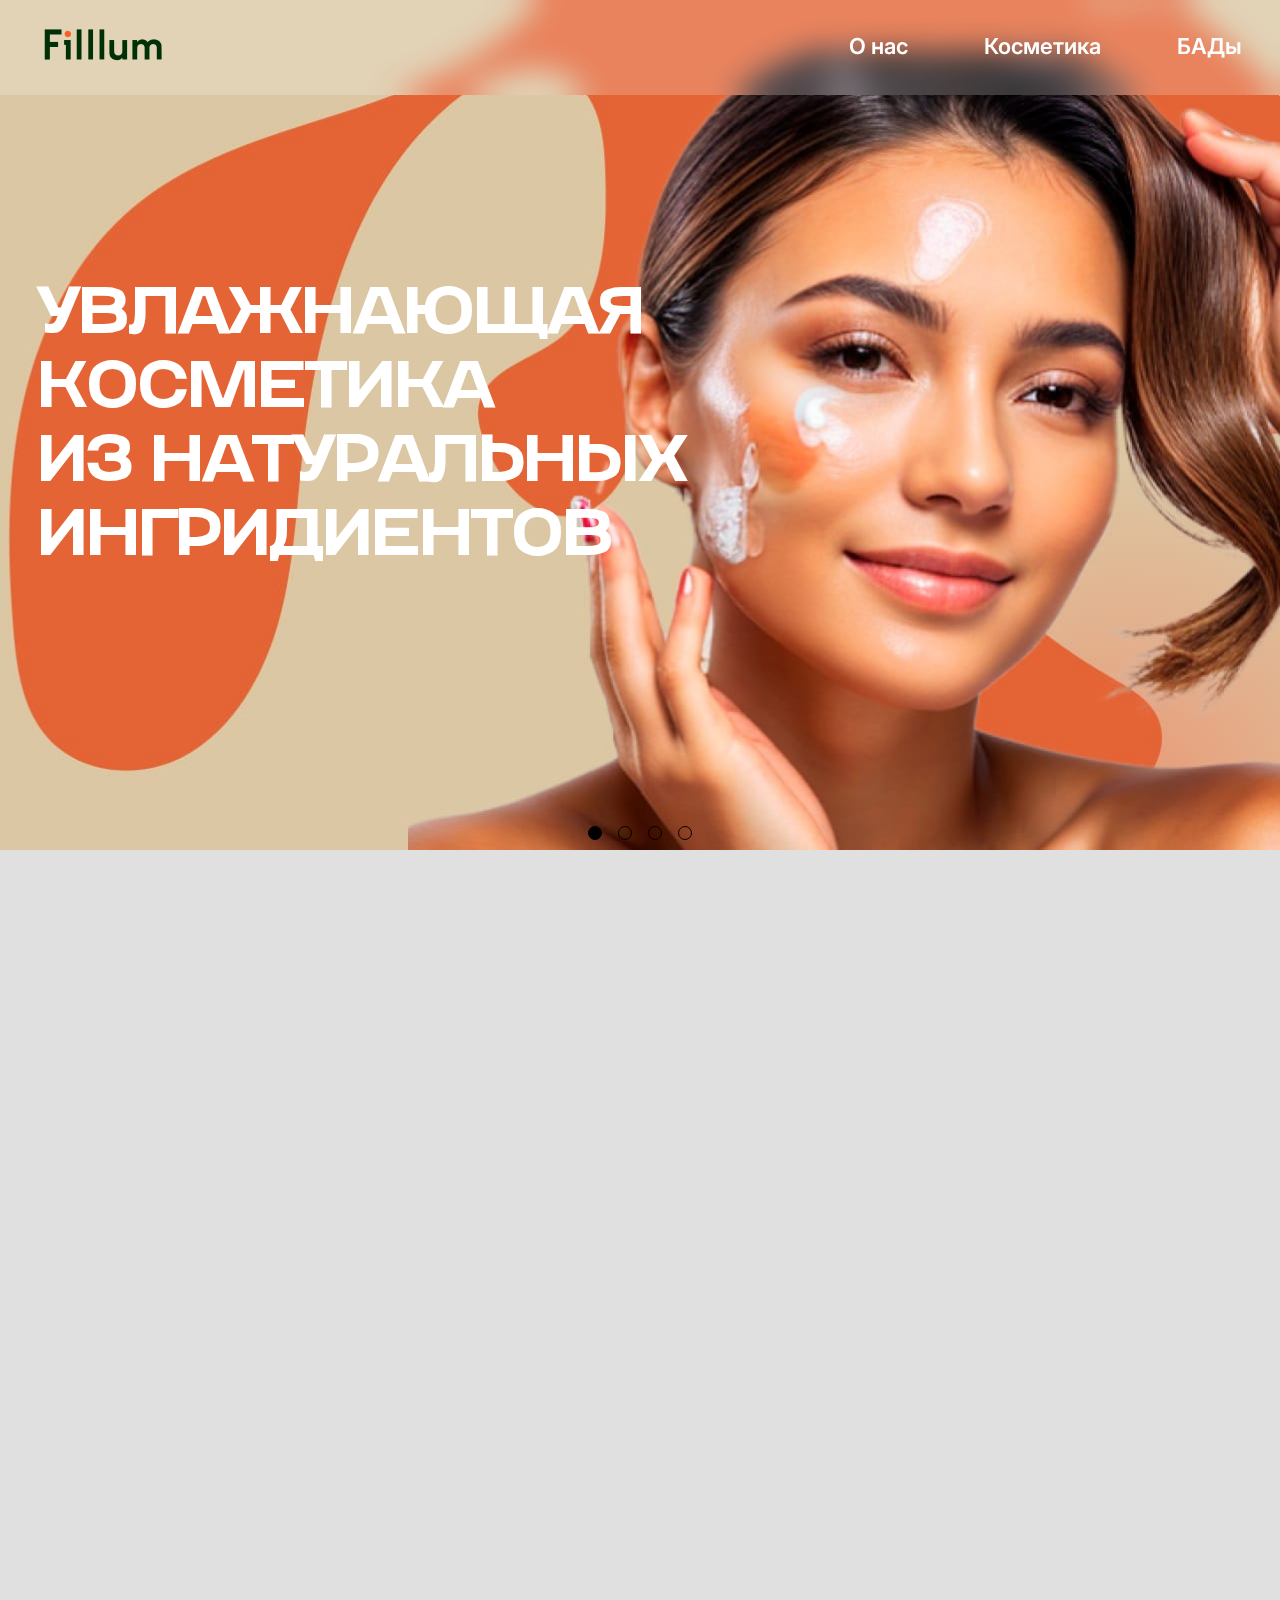
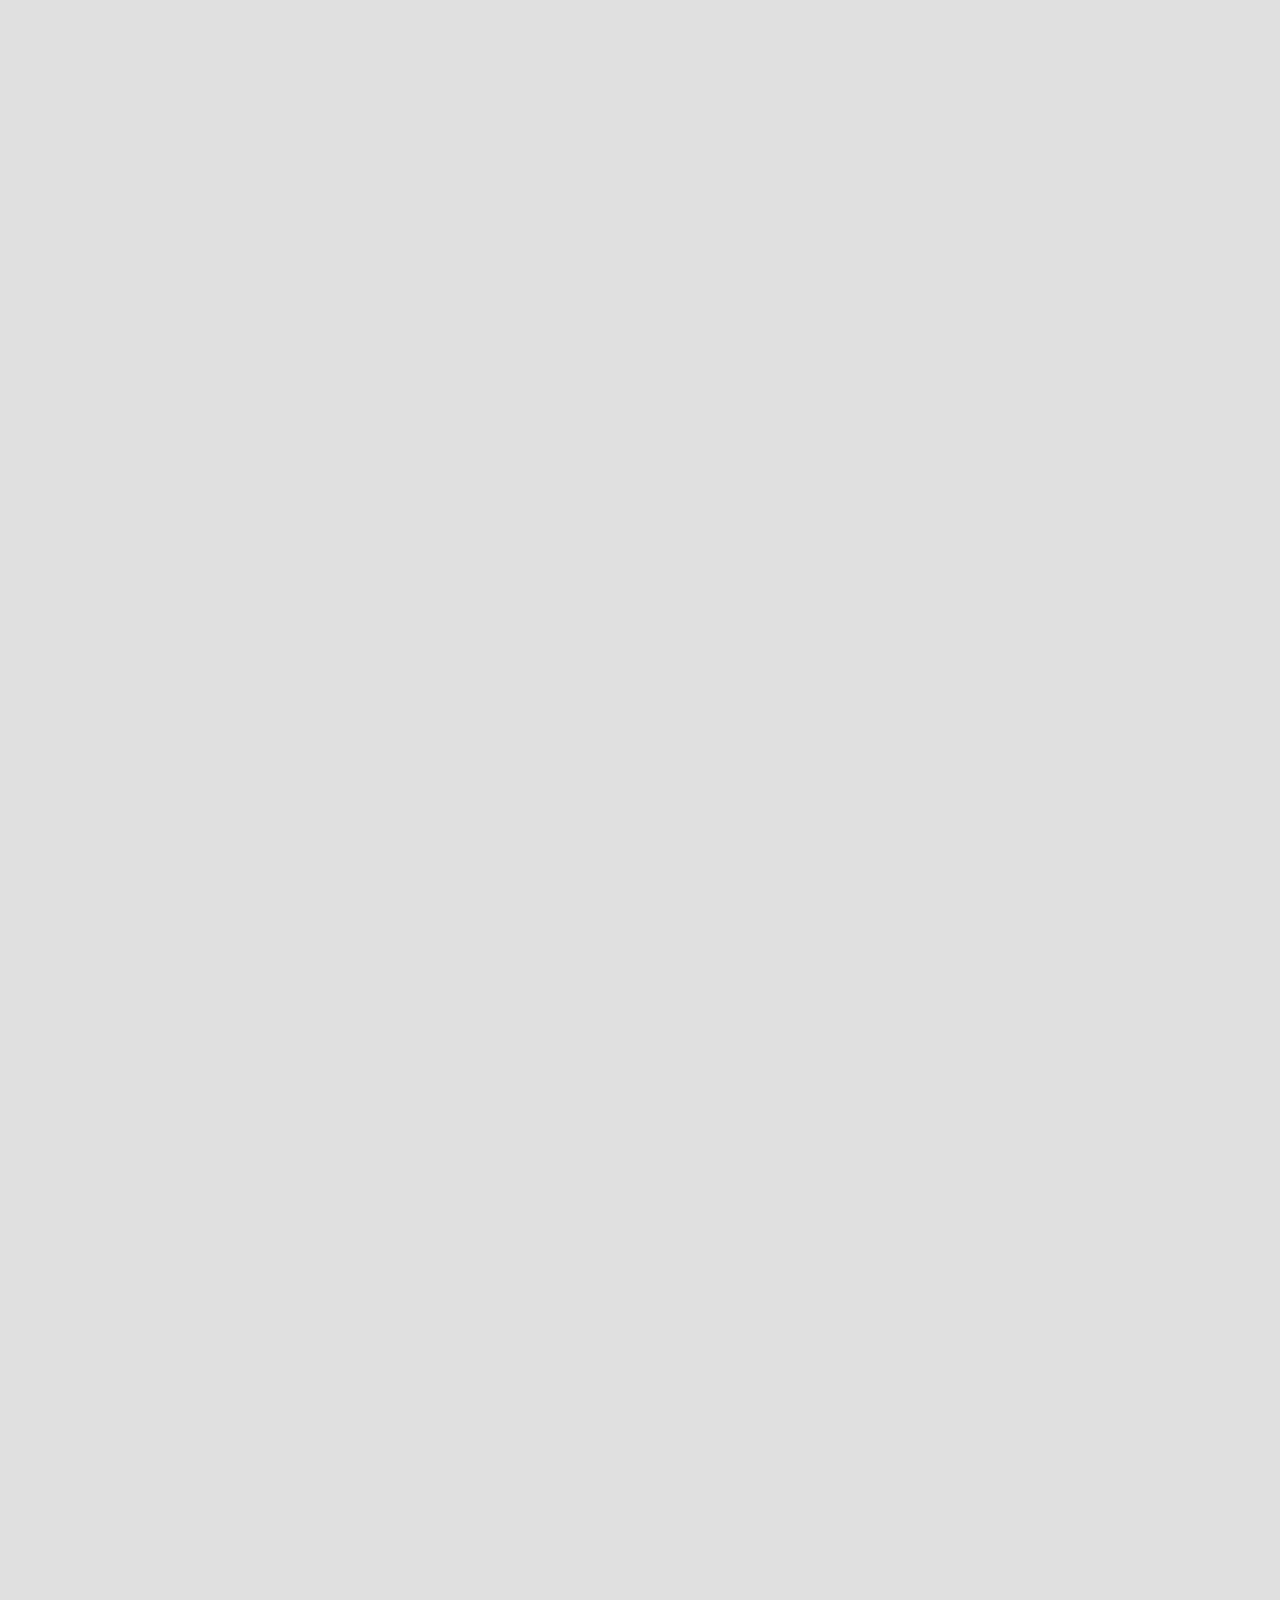
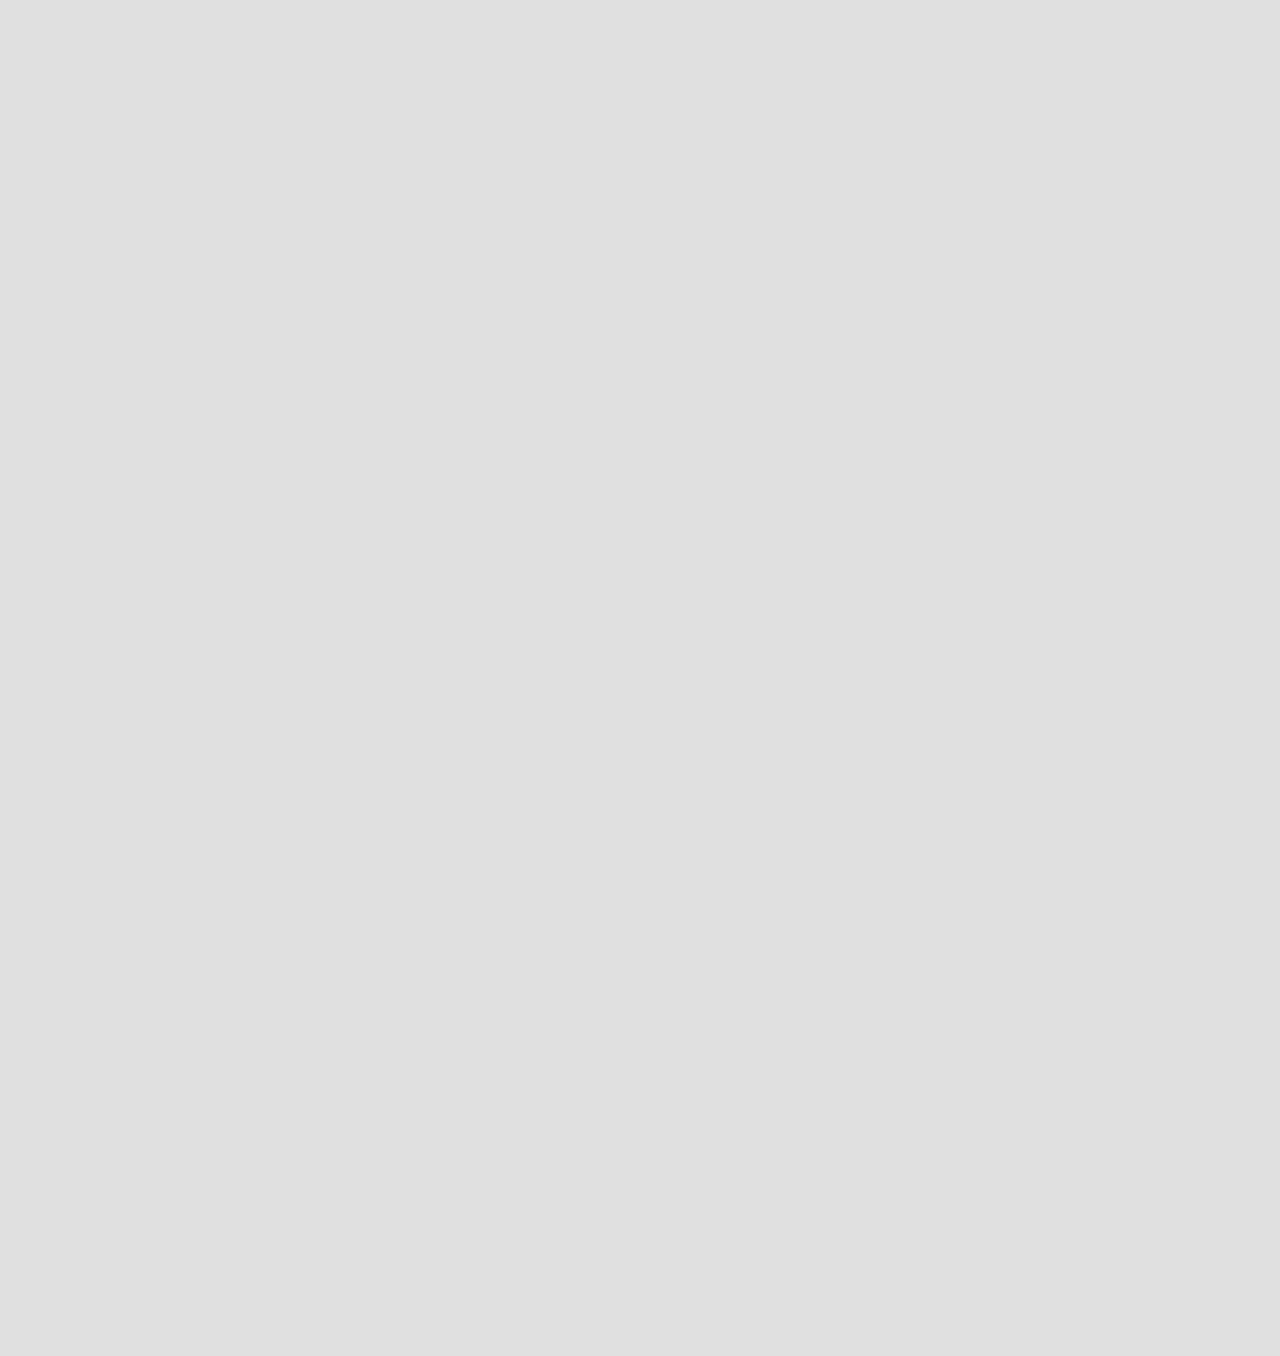
<file: index.html>
<!DOCTYPE html>
<html class="page" lang="ru">
<head>
    <meta charset="UTF-8">
    <meta name="viewport" content="width=device-width, initial-scale=1.0">
    <meta http-equiv="X-UA-Compatible" content="ie=edge">
    <title>Filllum</title>

    <link rel="preconnect" href="https://fonts.googleapis.com">
    <link rel="preconnect" href="https://fonts.gstatic.com" crossorigin>
    <link href="https://fonts.googleapis.com/css2?family=Inter:wght@400;500;600;700&display=swap" rel="stylesheet">

    <link rel="stylesheet" href="css/style.min.css">
    <script defer src="js/main.min.js"></script>
</head>

<body class="body">

<header class="header">

        <div class="container-main">
            <div class="header__wrapper">
                <a class="header__logo" href="index.html">
                    <img class="header__logo-img" src="./img/logo.png" alt="Логотип">
                </a>
                <nav class="nav">
                    <ul class="nav__items">
                        <li class="nav__item"><a class="nav__item-link" href="about.html">О нас </a></li>
                        <li class="nav__item"><a class="nav__item-link" href="catalog.html?cosmetics" data-cosmetics>Косметика</a></li>
                        <li class="nav__item"><a class="nav__item-link" href="catalog.html?bads" data-bads>БАДы</a></li>
                    </ul>
                </nav>
                <button class="burger" aria-label="Открыть меню">
                    <span class="burger__line"></span>
                    <span class="burger__line"></span>
                    <span class="burger__line"></span>
                </button>
            </div>
        </div>
    </header>
    <main class="main">
        <section class="hero">
            <h2 class="hero__title visually-hidden">Карусель</h2>
            <div class="hero__swiper swiper">
                <div class="hero__swiper-wrapper swiper-wrapper">
                    <div class="hero__swiper-slide swiper-slide" data-bigimg="./img/hero.jpg"
                        data-smallimg="./img/hero-mob.jpg">
                        <div class="hero__container container-main">
                            <div class="hero__content">
                                УВЛАЖНАЮЩАЯ
                                КОСМЕТИКА
                                ИЗ НАТУРАЛЬНЫХ ИНГРИДИЕНТОВ
                            </div>
                        </div>
                    </div>
                    <div class="hero__swiper-slide swiper-slide" data-bigimg="./img/hero2.jpg"
                        data-smallimg="./img/hero-mob2.jpg">
                        <div class="hero__container container-main">
                            <div class="hero__content">
                                УВЛАЖНАЮЩАЯ
                                КОСМЕТИКА
                                ИЗ НАТУРАЛЬНЫХ ИНГРИДИЕНТОВ
                            </div>
                        </div>
                    </div>
                    <div class="hero__swiper-slide swiper-slide" data-bigimg="./img/hero3.jpg"
                        data-smallimg="./img/hero-mob3.jpg">
                        <div class="hero__container container-main">
                            <div class="hero__content">
                                УВЛАЖНАЮЩАЯ
                                КОСМЕТИКА
                                ИЗ НАТУРАЛЬНЫХ ИНГРИДИЕНТОВ
                            </div>
                        </div>
                    </div>
                    <div class="hero__swiper-slide swiper-slide" data-bigimg="./img/hero4.jpg"
                        data-smallimg="./img/hero-mob4.jpg">
                        <div class="hero__container container-main">
                            <div class="hero__content">
                                УВЛАЖНАЮЩАЯ
                                КОСМЕТИКА
                                ИЗ НАТУРАЛЬНЫХ ИНГРИДИЕНТОВ
                            </div>
                        </div>
                    </div>
                </div>
                <div class="hero__swiper-pagination swiper-pagination"></div>
            </div>
        </section>

        <section class="advantages">
            <h2 class="advantages__title visually-hidden">Преимущества</h2>
            <marquee behavior="scroll" direction="left" loop="99">
                <ul class="advantages__items">
                    <li class="advantages__item">
                        <img class="advantages__item-img" src="./img/advantages.svg" alt="">
                        <p class="advantages__item-text">Натуральные ингредиенты</p>
                    </li>
                    <li class="advantages__item">
                        <img class="advantages__item-img" src="./img/advantages2.svg" alt="">
                        <p class="advantages__item-text advantages__item-text--balance">Оптимальное соотношение
                            цена-качество</p>
                    </li>
                    <li class="advantages__item">
                        <img class="advantages__item-img" src="./img/advantages3.svg" alt="">
                        <p class="advantages__item-text">Одобрено врачами</p>
                    </li>
                    <li class="advantages__item">
                        <img class="advantages__item-img" src="./img/advantages4.svg" alt="">
                        <p class="advantages__item-text">Европейское качество</p>
                    </li>
                    <li class="advantages__item">
                        <img class="advantages__item-img" src="./img/advantages.svg" alt="">
                        <p class="advantages__item-text">Натуральные ингредиенты</p>
                    </li>
                    <li class="advantages__item">
                        <img class="advantages__item-img" src="./img/advantages2.svg" alt="">
                        <p class="advantages__item-text advantages__item-text--balance">Оптимальное соотношение
                            цена-качество</p>
                    </li>
                    <li class="advantages__item">
                        <img class="advantages__item-img" src="./img/advantages3.svg" alt="">
                        <p class="advantages__item-text">Одобрено врачами</p>
                    </li>
                    <li class="advantages__item">
                        <img class="advantages__item-img" src="./img/advantages4.svg" alt="">
                        <p class="advantages__item-text">Европейское качество</p>
                    </li>
                </ul>
            </marquee>

        </section>

        <section class="products">
            <div class="container">
                <div class="products__wrapper">
                    <h2 class="products__title title">Наши продукты</h2>
                    <div class="products__swiper swiper">
                        <ul class="products__items swiper-wrapper">
                            <li class="products__item swiper-slide">
  <div class="products__item-wrapper">
    <img class="products__item-img" src="./img/product.jpg" alt="Продукт">
    <p class="products__item-title">Увлажняющий антивозрастной крем для лица</p>
    <p class="products__item-price">551 ₽</p>
    <a class="products__item-link" href="###" target="_blank">Купить</a>
  </div>
</li><li class="products__item swiper-slide">
  <div class="products__item-wrapper">
    <img class="products__item-img" src="./img/product2.webp" alt="Продукт">
    <p class="products__item-title">Морской коллаген порошок с пептидами и Витамином С</p>
    <p class="products__item-price">777 ₽</p>
    <a class="products__item-link" href="###" target="_blank">Купить</a>
  </div>
</li>
                        </ul>
                    </div>
                    <div class="products__arrow">
                        <div class="products__item-prev swiper-button-prev"></div>
                        <div class="products__item-next swiper-button-next"></div>
                    </div>
                </div>
            </div>
        </section>

        <section class="info">
            <h2 class="info__title visually-hidden">Информация</h2>
            <div class="container">
                <div class="info__text">
                    <b>Fillum</b> — молодой и быстроразвивающийся бренд, который специализируется на производстве
                    высококачественного морского коллагена бад для энергии и красоты.
                </div>
                <div class="info__text">
                    Наши продукты проверены и сертифицированы, гарантируя высокое качество и безопасность. Мы гордимся
                    своей репутацией производителя.
                </div>
            </div>
        </section>

        <section class="suggestions">
            <div class="container">
                <h2 class="suggestions__title title">Специальные предложения</h2>
                <div class="suggestions__swiper swiper">
                    <div class="suggestions__swiper-wrapper swiper-wrapper">
                        <div class="suggestions__swiper-slide swiper-slide">
  <a class="suggestions__link" href="###" target="_blank">
      <img class="suggestions__img" src="./img/product.jpg" alt="Спец предложение">
  </a>
</div><div class="suggestions__swiper-slide swiper-slide">
  <a class="suggestions__link" href="###" target="_blank">
      <img class="suggestions__img" src="./img/product2.webp" alt="Спец предложение">
  </a>
</div>
                    </div>
                </div>
            </div>
        </section>

        <section class="blog">
            <div class="container">
                <div class="blog__wrapper">
                    <h2 class="blog__title title">Читайте в нашем блоге</h2>
                    <div class="blog__swiper swiper">
                        <div class="blog__swiper-wrapper swiper-wrapper">
                            <article class="blog__swiper-slide swiper-slide news news--new">
                                <img class="news__img" src="./img/blog1.jpg" alt="Старая пара">
                                <h3 class="news__title">Магний как защита от деменции</h3>
                                <a class="news__link" href="#">Перейти</a>
                            </article>
                            <article class="blog__swiper-slide swiper-slide news">
                                <img class="news__img" src="./img/blog2.jpg" alt="Старая женщина">
                                <h3 class="news__title">Как коллаген влияет на кожу</h3>
                                <a class="news__link" href="#">Перейти</a>
                            </article>
                            <article class="blog__swiper-slide swiper-slide news">
                                <img class="news__img" src="./img/blog3.jpg" alt="Девушка у моря">
                                <h3 class="news__title">Витамины для поддержания
                                    энргии</h3>
                                <a class="news__link" href="#">Перейти</a>
                            </article>
                            <article class="blog__swiper-slide swiper-slide news news--new">
                                <img class="news__img" src="./img/blog4.jpg" alt="ДНК">
                                <h3 class="news__title">Производство</h3>
                                <a class="news__link" href="#">Перейти</a>
                            </article>
                            <article class="blog__swiper-slide swiper-slide news news--new">
                                <img class="news__img" src="./img/blog4.jpg" alt="ДНК">
                                <h3 class="news__title">Производство</h3>
                                <a class="news__link" href="#">Перейти</a>
                            </article>
                        </div>
                    </div>
                    <div class="blog__swiper-button-prev swiper-button-prev"></div>
                    <div class="blog__swiper-button-next swiper-button-next"></div>
                </div>
            </div>
        </section>

        <section class="partners">
            <div class="container">
                <div class="partners__wrapper">
                    <h2 class="partners__title title">партнеры</h2>
                    <ul class="partners__items">
                        <li class="partners__item">
                            <img class="partners__item-img" src="./img/partners.png" alt="Партнеры">
                        </li>
                    </ul>
                </div>
            </div>
        </section>
        <div class="overlay"></div>
    </main>
    <footer class="footer">
    <div class="container-main">
        <div class="footer__wrapper">
            <a class="footer__logo" href="index.html">
                <img class="footer__logo-img" src="./img/logo-footer.png" alt="Логотип">
            </a>
            <div class="footer__info">
                <div class="social">
                    <p class="social__title">Наши аккаунты в социальных сетях</p>
                    <ul class="social__items">
                        <li class="social__item">
                            <a class="social__item-link" href="#">
                                <svg class="social__item-img social__item-img--vk">
                                    <use xlink:href="img/sprite.svg#VK"></use>
                                </svg>
                            </a>
                        </li>
                        <li class="social__item">
                            <a class="social__item-link" href="#">
                                <svg class="social__item-img social__item-img--inst">
                                    <use xlink:href="img/sprite.svg#Instagram"></use>
                                </svg>
                            </a>
                        </li>
                    </ul>
                </div>
                <div class="telephone">
                    <p class="telephone__title">ИП: Иванов Сергей Петрович</p>
                    <a class="telephone__link" href="mailto:sergeiivanov@rambler.ru"> sergeiivanov@rambler.ru</a>
                    <p class="telephone__title">ИНН: 123456789012</p>

                </div>
            </div>
        </div>
    </div>
</footer>

</body>

</html>
</file>
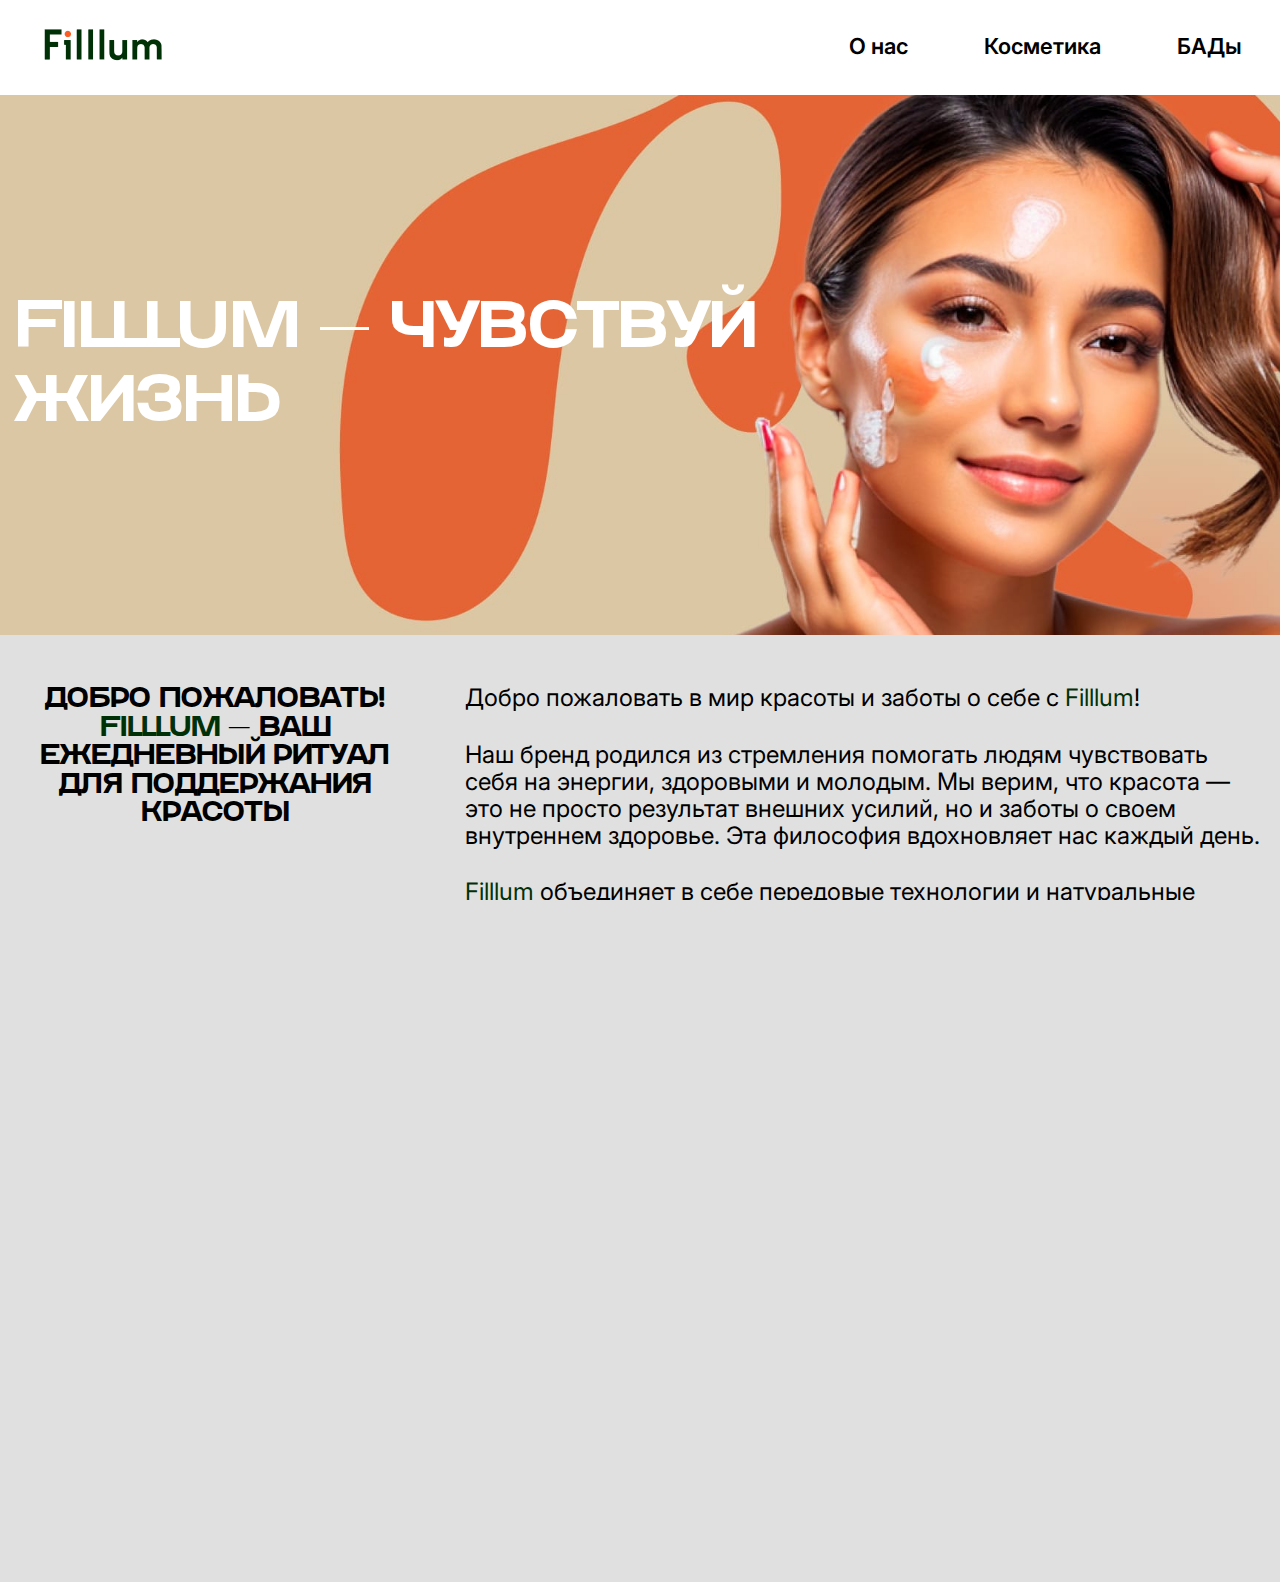
<file: about.html>
<!DOCTYPE html>
<html class="page" lang="ru">
<head>
    <meta charset="UTF-8">
    <meta name="viewport" content="width=device-width, initial-scale=1.0">
    <meta http-equiv="X-UA-Compatible" content="ie=edge">
    <title>Filllum</title>

    <link rel="preconnect" href="https://fonts.googleapis.com">
    <link rel="preconnect" href="https://fonts.gstatic.com" crossorigin>
    <link href="https://fonts.googleapis.com/css2?family=Inter:wght@400;500;600;700&display=swap" rel="stylesheet">

    <link rel="stylesheet" href="css/style.min.css">
    <script defer src="js/main.min.js"></script>
</head>

<body class="body">

    <header class="header header--product">

        <div class="container-main">
            <div class="header__wrapper">
                <a class="header__logo" href="index.html">
                    <img class="header__logo-img" src="./img/logo.png" alt="Логотип">
                </a>
                <nav class="nav">
                    <ul class="nav__items">
                        <li class="nav__item"><a class="nav__item-link" href="about.html">О нас </a></li>
                        <li class="nav__item"><a class="nav__item-link" href="catalog.html?cosmetics" data-cosmetics>Косметика</a></li>
                        <li class="nav__item"><a class="nav__item-link" href="catalog.html?bads" data-bads>БАДы</a></li>
                    </ul>
                </nav>
                <button class="burger" aria-label="Открыть меню">
                    <span class="burger__line"></span>
                    <span class="burger__line"></span>
                    <span class="burger__line"></span>
                </button>
            </div>
        </div>
    </header>
    <main class="main">
        <section class="about">
            <div class="about__media" data-bigimg="./img/hero.jpg" data-smallimg="./img/hero-mob.jpg">
                <div class="about__media-wrapper container">
                    <p class="about__media-text">
                        Filllum — чувствуй жизнь
                    </p>
                </div>
            </div>
            <div class="about__container container">
                <div class="about__wrap">
                    <h2 class="about__title title">Добро пожаловать! <span class="accent">Filllum</span> — ваш ежедневный ритуал для поддержания красоты</h2>
                    <div class="about__content">
                        <p class="about__text">Добро пожаловать в мир красоты и заботы о себе с <span class="accent">Filllum</span>!</p>
                        <p class="about__text">Наш бренд родился из стремления помогать людям чувствовать себя на энергии, здоровыми и молодым. Мы верим, что красота — это не просто результат внешних усилий, но и заботы о своем внутреннем здоровье. Эта философия вдохновляет нас каждый день.</p>
                        <p class="about__text"><span class="accent">Filllum</span> объединяет в себе передовые технологии и натуральные компоненты для создания продуктов, которые не только улучшают состояние вашей кожи, но и поддерживают ваш внутренний баланс. Мы стремимся подарить вам удовольствие и результат от наших продуктов.</p>
                        <p class="about__text">Каждая баночка нашего крема — это результат тщательного подбора ингредиентов, испытаний и инноваций. Мы гордимся тем, что каждый наш товар несет в себе заботу, любовь и стремление сделать вашу кожу более здоровой и красивой.</p>
                        <p class="about__text">Спасибо, что выбрали <span class="accent">Filllum</span>. Погрузитесь в мир ухода, где каждый момент становится маленьким ритуалом заботы о себе.</p>
                        <p class="about__text">С любовью,
                            <br>
                            Команда <span class="accent">Filllum</span></p>
                    </div>
                </div>
            </div>
        </section>

        <div class="overlay"></div>
    </main>
    <footer class="footer">
    <div class="container-main">
        <div class="footer__wrapper">
            <a class="footer__logo" href="index.html">
                <img class="footer__logo-img" src="./img/logo-footer.png" alt="Логотип">
            </a>
            <div class="footer__info">
                <div class="social">
                    <p class="social__title">Наши аккаунты в социальных сетях</p>
                    <ul class="social__items">
                        <li class="social__item">
                            <a class="social__item-link" href="#">
                                <svg class="social__item-img social__item-img--vk">
                                    <use xlink:href="img/sprite.svg#VK"></use>
                                </svg>
                            </a>
                        </li>
                        <li class="social__item">
                            <a class="social__item-link" href="#">
                                <svg class="social__item-img social__item-img--inst">
                                    <use xlink:href="img/sprite.svg#Instagram"></use>
                                </svg>
                            </a>
                        </li>
                    </ul>
                </div>
                <div class="telephone">
                    <p class="telephone__title">ИП: Иванов Сергей Петрович</p>
                    <a class="telephone__link" href="mailto:sergeiivanov@rambler.ru"> sergeiivanov@rambler.ru</a>
                    <p class="telephone__title">ИНН: 123456789012</p>

                </div>
            </div>
        </div>
    </div>
</footer>

</body>

</html>
</file>
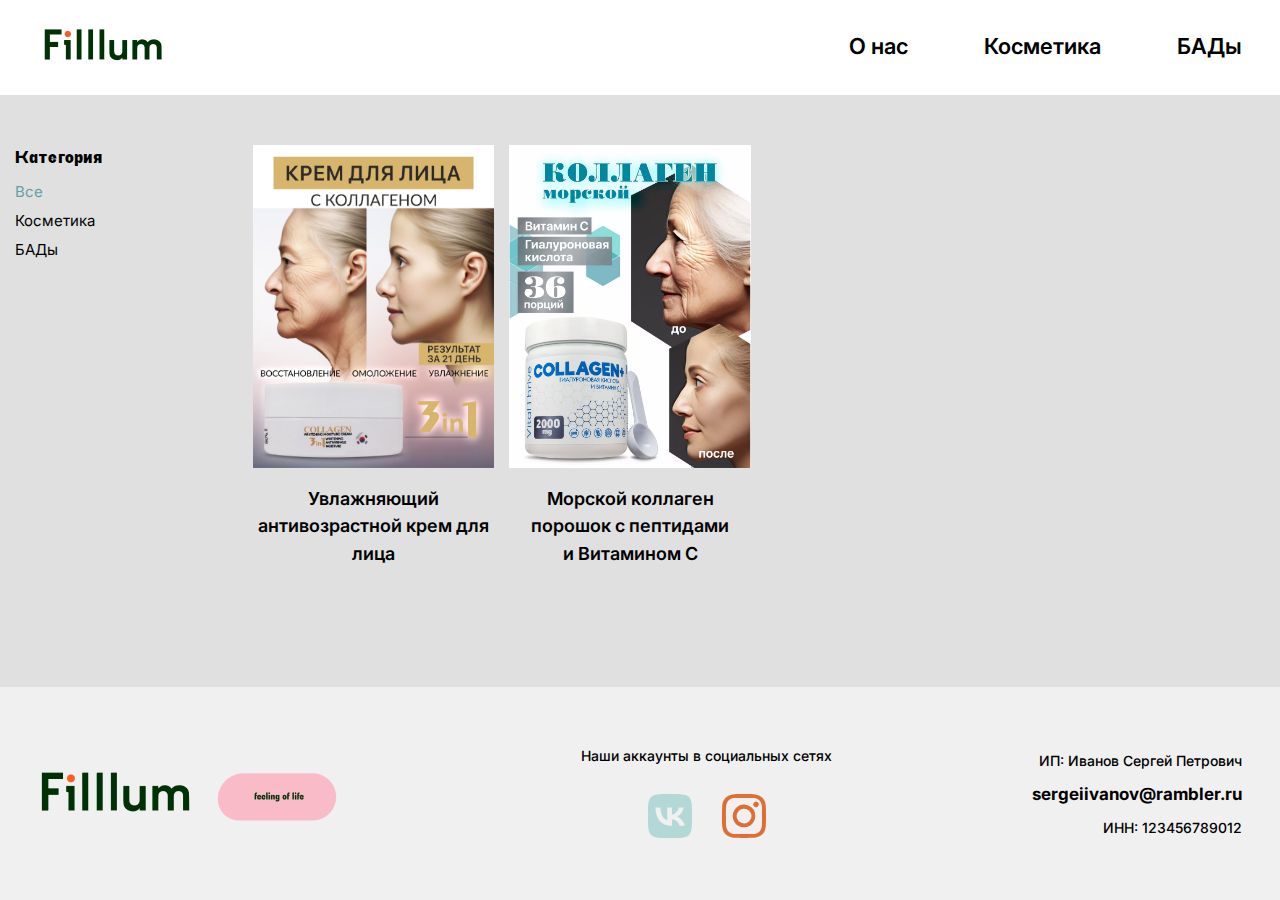
<file: catalog.html>
<!DOCTYPE html>
<html class="page" lang="ru">
<head>
    <meta charset="UTF-8">
    <meta name="viewport" content="width=device-width, initial-scale=1.0">
    <meta http-equiv="X-UA-Compatible" content="ie=edge">
    <title>Filllum</title>

    <link rel="preconnect" href="https://fonts.googleapis.com">
    <link rel="preconnect" href="https://fonts.gstatic.com" crossorigin>
    <link href="https://fonts.googleapis.com/css2?family=Inter:wght@400;500;600;700&display=swap" rel="stylesheet">

    <link rel="stylesheet" href="css/style.min.css">
    <script defer src="js/main.min.js"></script>
</head>

<body class="body">

    <header class="header header--product">

        <div class="container-main">
            <div class="header__wrapper">
                <a class="header__logo" href="index.html">
                    <img class="header__logo-img" src="./img/logo.png" alt="Логотип">
                </a>
                <nav class="nav">
                    <ul class="nav__items">
                        <li class="nav__item"><a class="nav__item-link" href="about.html">О нас </a></li>
                        <li class="nav__item"><a class="nav__item-link" href="catalog.html?cosmetics" data-cosmetics>Косметика</a></li>
                        <li class="nav__item"><a class="nav__item-link" href="catalog.html?bads" data-bads>БАДы</a></li>
                    </ul>
                </nav>
                <button class="burger" aria-label="Открыть меню">
                    <span class="burger__line"></span>
                    <span class="burger__line"></span>
                    <span class="burger__line"></span>
                </button>
            </div>
        </div>
    </header>
    <main class="main">
        <section class="catalog">
            <div class="container">
                <div class="catalog__wrapper">
                    <div class="catalog__filter">
                        <h2 class="catalog__filter-title">Категория</h2>
                        <button class="catalog__filter-btn catalog__filter-btn--active" data-filter="all">Все</button>
                        <button class="catalog__filter-btn" data-filter=".category-cosmetics">Косметика</button>
                        <button class="catalog__filter-btn" data-filter=".category-bads">БАДы</button>
                        <button class="catalog__close">
                            <svg class="catalog__close-img">
                                <use xlink:href="img/sprite.svg#close"></use>
                            </svg>
                        </button>
                    </div>
                    <div class="catalog__main">
                        <button class="catalog__main-btn">Фильтры</button>
                        <ul class="catalog__items">
                            <li
  class="catalog__item mix category-cosmetics ">
  <img class="catalog__item-img" src="./img/product.jpg" alt="Продукт">
  <p class="catalog__item-name">Увлажняющий антивозрастной крем для лица</p>
  <a class=" catalog__item-link" href="product.html">Подробнее</a>
  <div class="catalog__overlay"></div>
</li><li
  class="catalog__item mix  category-bads">
  <img class="catalog__item-img" src="./img/product2.webp" alt="Продукт">
  <p class="catalog__item-name">Морской коллаген порошок с пептидами и Витамином С</p>
  <a class=" catalog__item-link" href="product2.html">Подробнее</a>
  <div class="catalog__overlay"></div>
</li>
                        </ul>
                    </div>
                </div>
            </div>
        </section>

        <div class="overlay"></div>
    </main>
    <footer class="footer">
    <div class="container-main">
        <div class="footer__wrapper">
            <a class="footer__logo" href="index.html">
                <img class="footer__logo-img" src="./img/logo-footer.png" alt="Логотип">
            </a>
            <div class="footer__info">
                <div class="social">
                    <p class="social__title">Наши аккаунты в социальных сетях</p>
                    <ul class="social__items">
                        <li class="social__item">
                            <a class="social__item-link" href="#">
                                <svg class="social__item-img social__item-img--vk">
                                    <use xlink:href="img/sprite.svg#VK"></use>
                                </svg>
                            </a>
                        </li>
                        <li class="social__item">
                            <a class="social__item-link" href="#">
                                <svg class="social__item-img social__item-img--inst">
                                    <use xlink:href="img/sprite.svg#Instagram"></use>
                                </svg>
                            </a>
                        </li>
                    </ul>
                </div>
                <div class="telephone">
                    <p class="telephone__title">ИП: Иванов Сергей Петрович</p>
                    <a class="telephone__link" href="mailto:sergeiivanov@rambler.ru"> sergeiivanov@rambler.ru</a>
                    <p class="telephone__title">ИНН: 123456789012</p>

                </div>
            </div>
        </div>
    </div>
</footer>

</body>

</html>
</file>
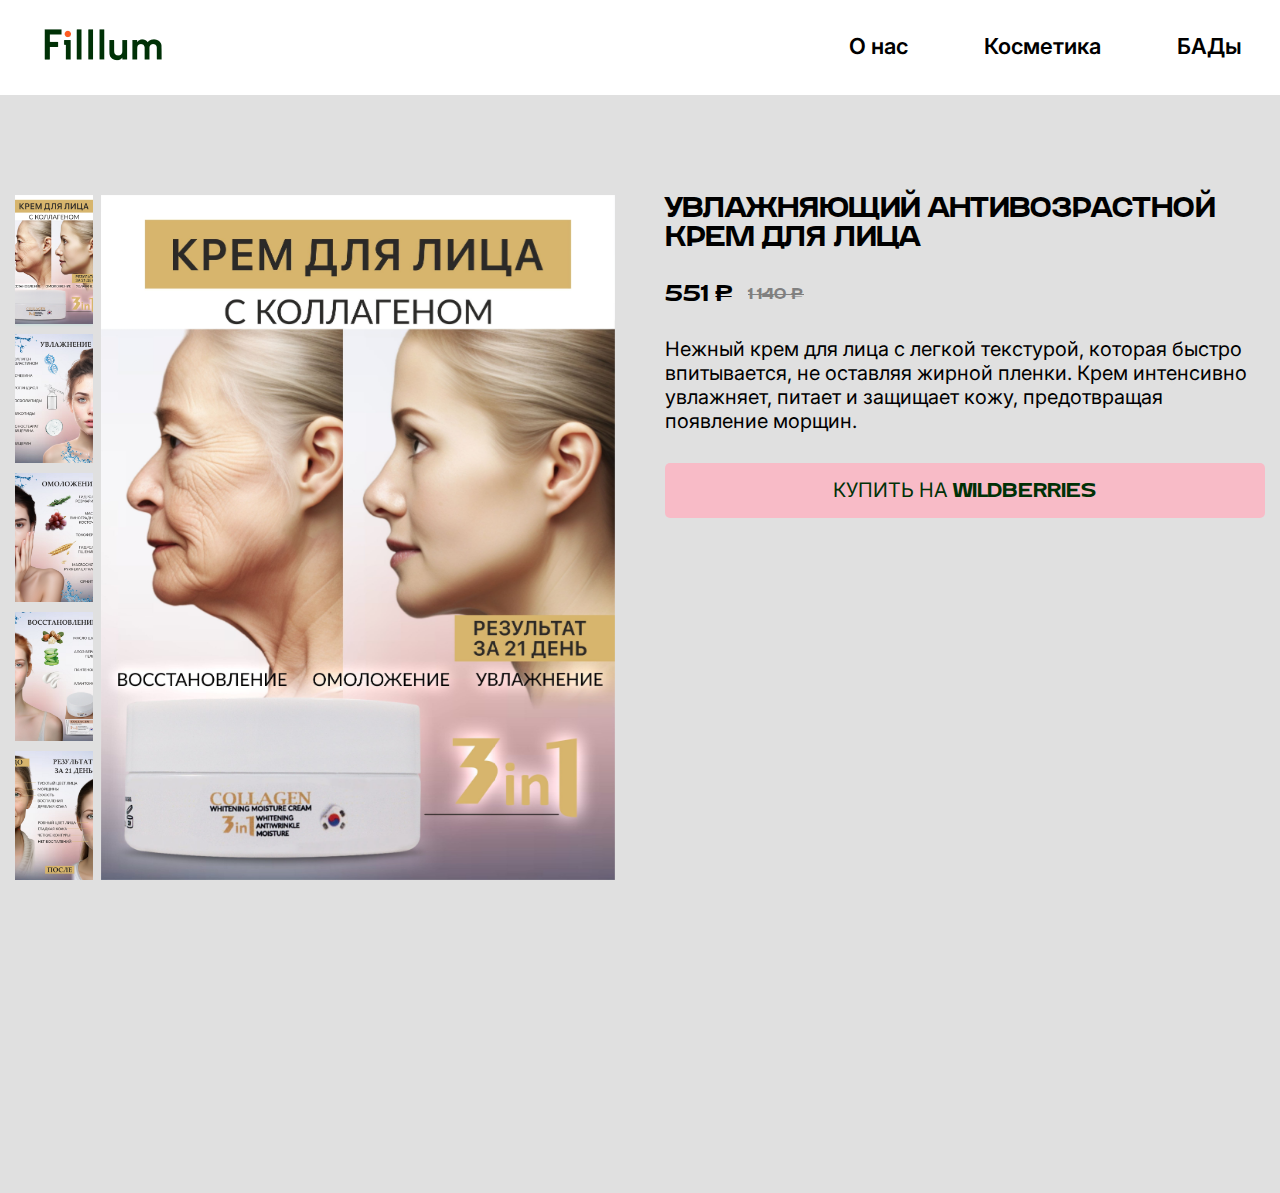
<file: product.html>
<!DOCTYPE html>
<html class="page" lang="ru">
<head>
    <meta charset="UTF-8">
    <meta name="viewport" content="width=device-width, initial-scale=1.0">
    <meta http-equiv="X-UA-Compatible" content="ie=edge">
    <title>Filllum</title>

    <link rel="preconnect" href="https://fonts.googleapis.com">
    <link rel="preconnect" href="https://fonts.gstatic.com" crossorigin>
    <link href="https://fonts.googleapis.com/css2?family=Inter:wght@400;500;600;700&display=swap" rel="stylesheet">

    <link rel="stylesheet" href="css/style.min.css">
    <script defer src="js/main.min.js"></script>
</head>

<body class="body">

    <header class="header header--product">

        <div class="container-main">
            <div class="header__wrapper">
                <a class="header__logo" href="index.html">
                    <img class="header__logo-img" src="./img/logo.png" alt="Логотип">
                </a>
                <nav class="nav">
                    <ul class="nav__items">
                        <li class="nav__item"><a class="nav__item-link" href="about.html">О нас </a></li>
                        <li class="nav__item"><a class="nav__item-link" href="catalog.html?cosmetics" data-cosmetics>Косметика</a></li>
                        <li class="nav__item"><a class="nav__item-link" href="catalog.html?bads" data-bads>БАДы</a></li>
                    </ul>
                </nav>
                <button class="burger" aria-label="Открыть меню">
                    <span class="burger__line"></span>
                    <span class="burger__line"></span>
                    <span class="burger__line"></span>
                </button>
            </div>
        </div>
    </header>
    <main class="main">
        <section class="product">
  <div class="container">
    <div class="product__wrapper">
      <div class="product__media">
        <div class="product__swiper swiper">
          <div class="product__swiper-wrapper swiper-wrapper">
            <div class="product__swiper-slide swiper-slide">
              <img class="product__swiper-img" src="./img/product.jpg" alt="Изображение товара">
            </div>
            <div class="product__swiper-slide swiper-slide">
              <img class="product__swiper-img" src="./img/product-2.jpg" alt="Изображение товара">
            </div>
            <div class="product__swiper-slide swiper-slide">
              <img class="product__swiper-img" src="./img/product-3.jpg" alt="Изображение товара">
            </div>
            <div class="product__swiper-slide swiper-slide">
              <img class="product__swiper-img" src="./img/product-4.jpg" alt="Изображение товара">
            </div>
            <div class="product__swiper-slide swiper-slide">
              <img class="product__swiper-img" src="./img/product-5.jpg" alt="Изображение товара">
            </div>
            <div class="product__swiper-slide swiper-slide">
              <img class="product__swiper-img" src="./img/product-6.jpg" alt="Изображение товара">
            </div>
            <div class="product__swiper-slide swiper-slide">
              <img class="product__swiper-img" src="./img/product-7.jpg" alt="Изображение товара">
            </div>
            <div class="product__swiper-slide swiper-slide">
              <img class="product__swiper-img" src="./img/product-8.jpg" alt="Изображение товара">
            </div>

              <div class="product__swiper-slide swiper-slide">
                <img class="product__swiper-img" src="./img/product-9.jpg" alt="Изображение товара">
              </div>

              <div class="product__swiper-slide swiper-slide">
                <img class="product__swiper-img" src="./img/product-10.jpg" alt="Изображение товара">
              </div>

          </div>
        </div>
        <div class="product__thumb-swiper swiper">
          <div class="product__thumb-swiper-wrapper swiper-wrapper">
            <div class="product__thumb-swiper-slide swiper-slide">
              <img class="product__thumb-img" src="./img/product.jpg" alt="Изображение товара">
            </div>
            <div class="product__thumb-swiper-slide swiper-slide">
              <img class="product__thumb-img" src="./img/product-2.jpg" alt="Изображение товара">

            </div>
            <div class="product__thumb-swiper-slide swiper-slide">
              <img class="product__thumb-img" src="./img/product-3.jpg" alt="Изображение товара">

            </div>
            <div class="product__thumb-swiper-slide swiper-slide">
              <img class="product__thumb-img" src="./img/product-4.jpg" alt="Изображение товара">

            </div>
            <div class="product__thumb-swiper-slide swiper-slide">
              <img class="product__thumb-img" src="./img/product-5.jpg" alt="Изображение товара">

            </div>
            <div class="product__thumb-swiper-slide swiper-slide">
              <img class="product__thumb-img" src="./img/product-6.jpg" alt="Изображение товара">

            </div>
            <div class="product__thumb-swiper-slide swiper-slide">
              <img class="product__thumb-img" src="./img/product-7.jpg" alt="Изображение товара">

            </div>
            <div class="product__thumb-swiper-slide swiper-slide">
              <img class="product__thumb-img" src="./img/product-8.jpg" alt="Изображение товара">

            </div>

              <div class="product__thumb-swiper-slide swiper-slide">
                <img class="product__thumb-img" src="./img/product-9.jpg" alt="Изображение товара">
              </div>

              <div class="product__thumb-swiper-slide swiper-slide">
                <img class="product__thumb-img" src="./img/product-10.jpg" alt="Изображение товара">
              </div>

          </div>
        </div>
      </div>
      <div class="product__content">
        <h2 class="product__title title">Увлажняющий антивозрастной крем для лица</h2>
        <div class="product__block-price">
          <p class="product__price-now">551 ₽</p>
          <p class="product__price-prev">1 140 ₽</p>
        </div>
        <div class="product__description">Нежный крем для лица с легкой текстурой, которая быстро впитывается, не оставляя жирной пленки. Крем интенсивно увлажняет, питает и защищает кожу, предотвращая появление морщин.</div>
        <a class="product__link" href="###" target="_blank">Купить на <span>Wildberries</span></a>
      </div>
    </div>
  </div>
</section>

        <div class="overlay"></div>
    </main>
    <footer class="footer">
    <div class="container-main">
        <div class="footer__wrapper">
            <a class="footer__logo" href="index.html">
                <img class="footer__logo-img" src="./img/logo-footer.png" alt="Логотип">
            </a>
            <div class="footer__info">
                <div class="social">
                    <p class="social__title">Наши аккаунты в социальных сетях</p>
                    <ul class="social__items">
                        <li class="social__item">
                            <a class="social__item-link" href="#">
                                <svg class="social__item-img social__item-img--vk">
                                    <use xlink:href="img/sprite.svg#VK"></use>
                                </svg>
                            </a>
                        </li>
                        <li class="social__item">
                            <a class="social__item-link" href="#">
                                <svg class="social__item-img social__item-img--inst">
                                    <use xlink:href="img/sprite.svg#Instagram"></use>
                                </svg>
                            </a>
                        </li>
                    </ul>
                </div>
                <div class="telephone">
                    <p class="telephone__title">ИП: Иванов Сергей Петрович</p>
                    <a class="telephone__link" href="mailto:sergeiivanov@rambler.ru"> sergeiivanov@rambler.ru</a>
                    <p class="telephone__title">ИНН: 123456789012</p>

                </div>
            </div>
        </div>
    </div>
</footer>

</body>

</html>
</file>
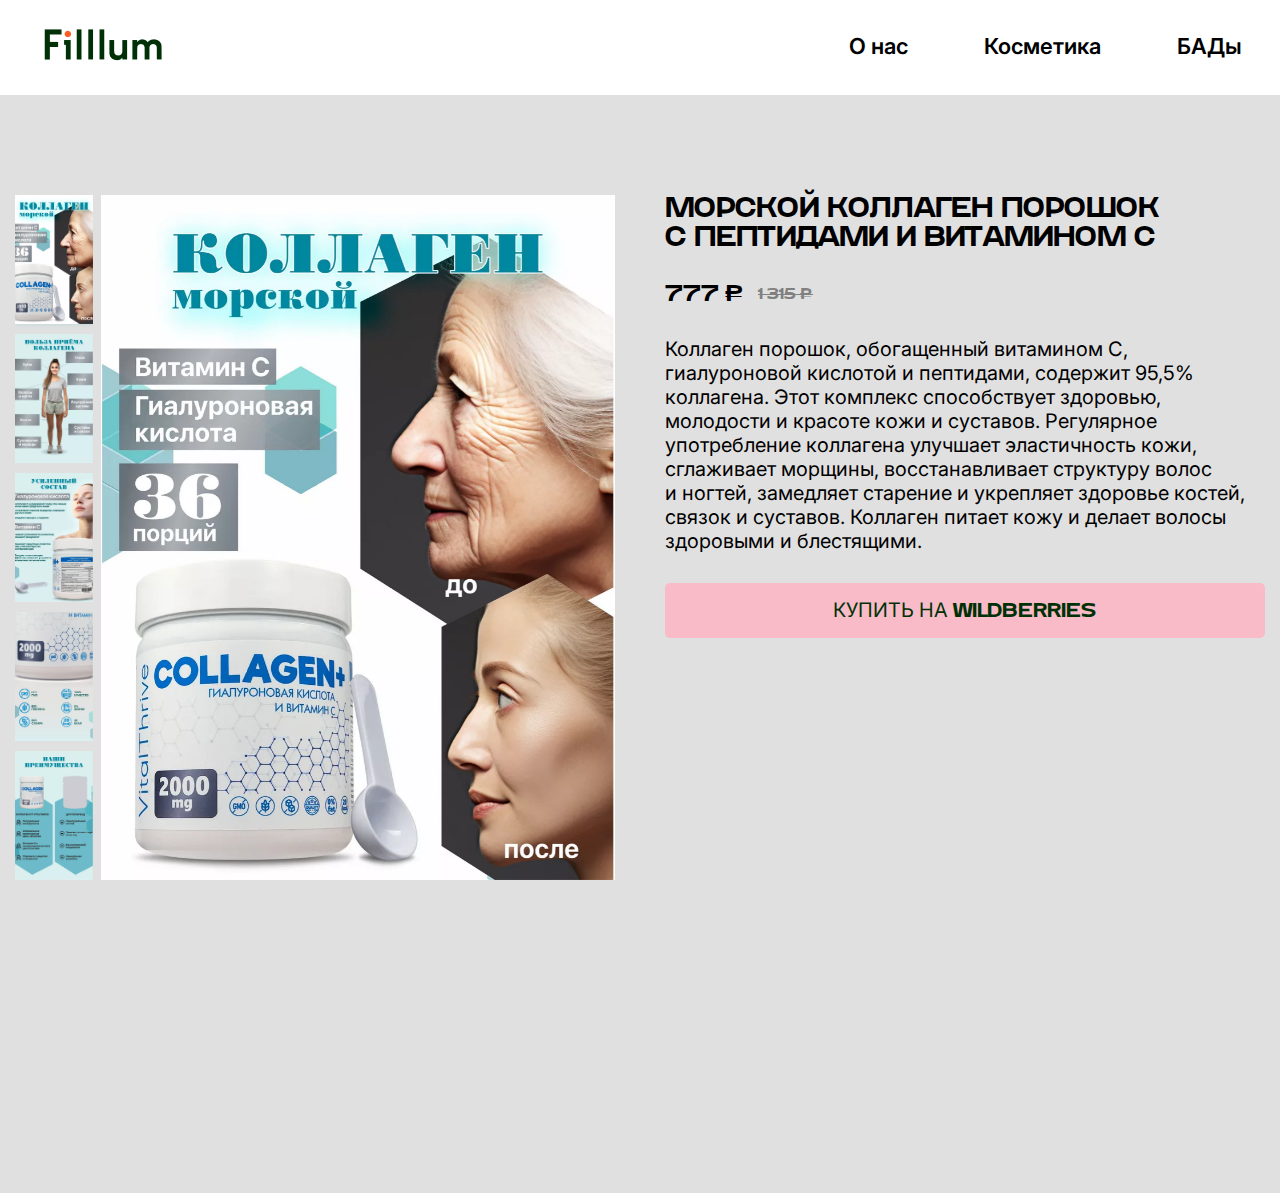
<file: product2.html>
<!DOCTYPE html>
<html class="page" lang="ru">
<head>
    <meta charset="UTF-8">
    <meta name="viewport" content="width=device-width, initial-scale=1.0">
    <meta http-equiv="X-UA-Compatible" content="ie=edge">
    <title>Filllum</title>

    <link rel="preconnect" href="https://fonts.googleapis.com">
    <link rel="preconnect" href="https://fonts.gstatic.com" crossorigin>
    <link href="https://fonts.googleapis.com/css2?family=Inter:wght@400;500;600;700&display=swap" rel="stylesheet">

    <link rel="stylesheet" href="css/style.min.css">
    <script defer src="js/main.min.js"></script>
</head>

<body class="body">

    <header class="header header--product">

        <div class="container-main">
            <div class="header__wrapper">
                <a class="header__logo" href="index.html">
                    <img class="header__logo-img" src="./img/logo.png" alt="Логотип">
                </a>
                <nav class="nav">
                    <ul class="nav__items">
                        <li class="nav__item"><a class="nav__item-link" href="about.html">О нас </a></li>
                        <li class="nav__item"><a class="nav__item-link" href="catalog.html?cosmetics" data-cosmetics>Косметика</a></li>
                        <li class="nav__item"><a class="nav__item-link" href="catalog.html?bads" data-bads>БАДы</a></li>
                    </ul>
                </nav>
                <button class="burger" aria-label="Открыть меню">
                    <span class="burger__line"></span>
                    <span class="burger__line"></span>
                    <span class="burger__line"></span>
                </button>
            </div>
        </div>
    </header>
    <main class="main">
        <section class="product">
  <div class="container">
    <div class="product__wrapper">
      <div class="product__media">
        <div class="product__swiper swiper">
          <div class="product__swiper-wrapper swiper-wrapper">
            <div class="product__swiper-slide swiper-slide">
              <img class="product__swiper-img" src="./img/product2.webp" alt="Изображение товара">
            </div>
            <div class="product__swiper-slide swiper-slide">
              <img class="product__swiper-img" src="./img/product2-2.webp" alt="Изображение товара">
            </div>
            <div class="product__swiper-slide swiper-slide">
              <img class="product__swiper-img" src="./img/product2-3.webp" alt="Изображение товара">
            </div>
            <div class="product__swiper-slide swiper-slide">
              <img class="product__swiper-img" src="./img/product2-4.webp" alt="Изображение товара">
            </div>
            <div class="product__swiper-slide swiper-slide">
              <img class="product__swiper-img" src="./img/product2-5.webp" alt="Изображение товара">
            </div>
            <div class="product__swiper-slide swiper-slide">
              <img class="product__swiper-img" src="./img/product2-6.webp" alt="Изображение товара">
            </div>
            <div class="product__swiper-slide swiper-slide">
              <img class="product__swiper-img" src="./img/product2-7.webp" alt="Изображение товара">
            </div>
            <div class="product__swiper-slide swiper-slide">
              <img class="product__swiper-img" src="./img/product2-8.webp" alt="Изображение товара">
            </div>

          </div>
        </div>
        <div class="product__thumb-swiper swiper">
          <div class="product__thumb-swiper-wrapper swiper-wrapper">
            <div class="product__thumb-swiper-slide swiper-slide">
              <img class="product__thumb-img" src="./img/product2.webp" alt="Изображение товара">
            </div>
            <div class="product__thumb-swiper-slide swiper-slide">
              <img class="product__thumb-img" src="./img/product2-2.webp" alt="Изображение товара">

            </div>
            <div class="product__thumb-swiper-slide swiper-slide">
              <img class="product__thumb-img" src="./img/product2-3.webp" alt="Изображение товара">

            </div>
            <div class="product__thumb-swiper-slide swiper-slide">
              <img class="product__thumb-img" src="./img/product2-4.webp" alt="Изображение товара">

            </div>
            <div class="product__thumb-swiper-slide swiper-slide">
              <img class="product__thumb-img" src="./img/product2-5.webp" alt="Изображение товара">

            </div>
            <div class="product__thumb-swiper-slide swiper-slide">
              <img class="product__thumb-img" src="./img/product2-6.webp" alt="Изображение товара">

            </div>
            <div class="product__thumb-swiper-slide swiper-slide">
              <img class="product__thumb-img" src="./img/product2-7.webp" alt="Изображение товара">

            </div>
            <div class="product__thumb-swiper-slide swiper-slide">
              <img class="product__thumb-img" src="./img/product2-8.webp" alt="Изображение товара">

            </div>

          </div>
        </div>
      </div>
      <div class="product__content">
        <h2 class="product__title title">Морской коллаген порошок с пептидами и Витамином С</h2>
        <div class="product__block-price">
          <p class="product__price-now">777 ₽</p>
          <p class="product__price-prev">1 315 ₽</p>
        </div>
        <div class="product__description">Коллаген порошок, обогащенный витамином С, гиалуроновой кислотой и пептидами, содержит 95,5% коллагена. Этот комплекс способствует здоровью, молодости и красоте кожи и суставов. Регулярное употребление коллагена улучшает эластичность кожи, сглаживает морщины, восстанавливает структуру волос и ногтей, замедляет старение и укрепляет здоровье костей, связок и суставов. Коллаген питает кожу и делает волосы здоровыми и блестящими.</div>
        <a class="product__link" href="###" target="_blank">Купить на <span>Wildberries</span></a>
      </div>
    </div>
  </div>
</section>

        <div class="overlay"></div>
    </main>
    <footer class="footer">
    <div class="container-main">
        <div class="footer__wrapper">
            <a class="footer__logo" href="index.html">
                <img class="footer__logo-img" src="./img/logo-footer.png" alt="Логотип">
            </a>
            <div class="footer__info">
                <div class="social">
                    <p class="social__title">Наши аккаунты в социальных сетях</p>
                    <ul class="social__items">
                        <li class="social__item">
                            <a class="social__item-link" href="#">
                                <svg class="social__item-img social__item-img--vk">
                                    <use xlink:href="img/sprite.svg#VK"></use>
                                </svg>
                            </a>
                        </li>
                        <li class="social__item">
                            <a class="social__item-link" href="#">
                                <svg class="social__item-img social__item-img--inst">
                                    <use xlink:href="img/sprite.svg#Instagram"></use>
                                </svg>
                            </a>
                        </li>
                    </ul>
                </div>
                <div class="telephone">
                    <p class="telephone__title">ИП: Иванов Сергей Петрович</p>
                    <a class="telephone__link" href="mailto:sergeiivanov@rambler.ru"> sergeiivanov@rambler.ru</a>
                    <p class="telephone__title">ИНН: 123456789012</p>

                </div>
            </div>
        </div>
    </div>
</footer>

</body>

</html>
</file>
<file: css/style.min.css>
:root{--font-family: "Inter", sans-serif;--second-family: "Despair Display", sans-serif;--content-width: 1612px;--container-padding: 38px;--container-width: calc( var(--content-width) + (var(--container-padding) * 2) );--light-color: #fff}.catalog__main-btn,.catalog__close,.catalog__filter-btn,.burger{border:none;padding:0;background-color:rgba(0,0,0,0);cursor:pointer}.catalog__items,.social__items,.partners__items,.products__items,.advantages__items,.nav__items{list-style:none;margin:0;padding:0}.about__media{background-position:center center;background-size:cover;background-repeat:no-repeat}.about__media-text,.catalog__item-name,.catalog__filter-title,.telephone__text,.telephone__title,.social__title,.news__title,.product__price-prev,.product__price-now,.product__title,.products__item-price,.products__item-title,.advantages__item-text,.title{margin:0}@font-face{font-family:"Despair Display";font-weight:700;font-style:normal;src:local("Despair Display"),url("../resources/fonts/DespairDisplay-Bold.woff2") format("woff2"),url("../resources/fonts/DespairDisplay-Bold.woff") format("woff");font-display:swap}html{box-sizing:border-box}*,*::before,*::after{box-sizing:inherit}.page,.body{height:100%}.body{margin:0;min-height:100%;font-size:10px}a{text-decoration:none;color:inherit}img{height:auto;max-width:100%;-o-object-fit:cover;object-fit:cover}@font-face{font-family:swiper-icons;src:url("data:application/font-woff;charset=utf-8;base64, [base64]//wADZ2x5ZgAAAywAAADMAAAD2MHtryVoZWFkAAABbAAAADAAAAA2E2+eoWhoZWEAAAGcAAAAHwAAACQC9gDzaG10eAAAAigAAAAZAAAArgJkABFsb2NhAAAC0AAAAFoAAABaFQAUGG1heHAAAAG8AAAAHwAAACAAcABAbmFtZQAAA/gAAAE5AAACXvFdBwlwb3N0AAAFNAAAAGIAAACE5s74hXjaY2BkYGAAYpf5Hu/j+W2+MnAzMYDAzaX6QjD6/4//Bxj5GA8AuRwMYGkAPywL13jaY2BkYGA88P8Agx4j+/8fQDYfA1AEBWgDAIB2BOoAeNpjYGRgYNBh4GdgYgABEMnIABJzYNADCQAACWgAsQB42mNgYfzCOIGBlYGB0YcxjYGBwR1Kf2WQZGhhYGBiYGVmgAFGBiQQkOaawtDAoMBQxXjg/wEGPcYDDA4wNUA2CCgwsAAAO4EL6gAAeNpj2M0gyAACqxgGNWBkZ2D4/wMA+xkDdgAAAHjaY2BgYGaAYBkGRgYQiAHyGMF8FgYHIM3DwMHABGQrMOgyWDLEM1T9/w8UBfEMgLzE////P/5//f/V/xv+r4eaAAeMbAxwIUYmIMHEgKYAYjUcsDAwsLKxc3BycfPw8jEQA/[base64]/uznmfPFBNODM2K7MTQ45YEAZqGP81AmGGcF3iPqOop0r1SPTaTbVkfUe4HXj97wYE+yNwWYxwWu4v1ugWHgo3S1XdZEVqWM7ET0cfnLGxWfkgR42o2PvWrDMBSFj/IHLaF0zKjRgdiVMwScNRAoWUoH78Y2icB/yIY09An6AH2Bdu/UB+yxopYshQiEvnvu0dURgDt8QeC8PDw7Fpji3fEA4z/PEJ6YOB5hKh4dj3EvXhxPqH/SKUY3rJ7srZ4FZnh1PMAtPhwP6fl2PMJMPDgeQ4rY8YT6Gzao0eAEA409DuggmTnFnOcSCiEiLMgxCiTI6Cq5DZUd3Qmp10vO0LaLTd2cjN4fOumlc7lUYbSQcZFkutRG7g6JKZKy0RmdLY680CDnEJ+UMkpFFe1RN7nxdVpXrC4aTtnaurOnYercZg2YVmLN/d/gczfEimrE/fs/bOuq29Zmn8tloORaXgZgGa78yO9/cnXm2BpaGvq25Dv9S4E9+5SIc9PqupJKhYFSSl47+Qcr1mYNAAAAeNptw0cKwkAAAMDZJA8Q7OUJvkLsPfZ6zFVERPy8qHh2YER+3i/BP83vIBLLySsoKimrqKqpa2hp6+jq6RsYGhmbmJqZSy0sraxtbO3sHRydnEMU4uR6yx7JJXveP7WrDycAAAAAAAH//wACeNpjYGRgYOABYhkgZgJCZgZNBkYGLQZtIJsFLMYAAAw3ALgAeNolizEKgDAQBCchRbC2sFER0YD6qVQiBCv/H9ezGI6Z5XBAw8CBK/m5iQQVauVbXLnOrMZv2oLdKFa8Pjuru2hJzGabmOSLzNMzvutpB3N42mNgZGBg4GKQYzBhYMxJLMlj4GBgAYow/P/PAJJhLM6sSoWKfWCAAwDAjgbRAAB42mNgYGBkAIIbCZo5IPrmUn0hGA0AO8EFTQAA");font-weight:400;font-style:normal}:root{--swiper-theme-color: #007aff}:host{position:relative;display:block;margin-left:auto;margin-right:auto;z-index:1}.swiper{margin-left:auto;margin-right:auto;position:relative;overflow:hidden;list-style:none;padding:0;z-index:1;display:block}.swiper-vertical>.swiper-wrapper{flex-direction:column}.swiper-wrapper{position:relative;width:100%;height:100%;z-index:1;display:flex;transition-property:transform;transition-timing-function:var(--swiper-wrapper-transition-timing-function, initial);box-sizing:content-box}.swiper-android .swiper-slide,.swiper-ios .swiper-slide,.swiper-wrapper{transform:translate3d(0px, 0, 0)}.swiper-horizontal{touch-action:pan-y}.swiper-vertical{touch-action:pan-x}.swiper-slide{flex-shrink:0;width:100%;height:100%;position:relative;transition-property:transform;display:block}.swiper-slide-invisible-blank{visibility:hidden}.swiper-autoheight,.swiper-autoheight .swiper-slide{height:auto}.swiper-autoheight .swiper-wrapper{align-items:flex-start;transition-property:transform,height}.swiper-backface-hidden .swiper-slide{transform:translateZ(0);backface-visibility:hidden}.swiper-3d.swiper-css-mode .swiper-wrapper{perspective:1200px}.swiper-3d .swiper-wrapper{transform-style:preserve-3d}.swiper-3d{perspective:1200px}.swiper-3d .swiper-cube-shadow,.swiper-3d .swiper-slide{transform-style:preserve-3d}.swiper-css-mode>.swiper-wrapper{overflow:auto;scrollbar-width:none;-ms-overflow-style:none}.swiper-css-mode>.swiper-wrapper::-webkit-scrollbar{display:none}.swiper-css-mode>.swiper-wrapper>.swiper-slide{scroll-snap-align:start start}.swiper-css-mode.swiper-horizontal>.swiper-wrapper{scroll-snap-type:x mandatory}.swiper-css-mode.swiper-vertical>.swiper-wrapper{scroll-snap-type:y mandatory}.swiper-css-mode.swiper-free-mode>.swiper-wrapper{scroll-snap-type:none}.swiper-css-mode.swiper-free-mode>.swiper-wrapper>.swiper-slide{scroll-snap-align:none}.swiper-css-mode.swiper-centered>.swiper-wrapper::before{content:"";flex-shrink:0;order:9999}.swiper-css-mode.swiper-centered>.swiper-wrapper>.swiper-slide{scroll-snap-align:center center;scroll-snap-stop:always}.swiper-css-mode.swiper-centered.swiper-horizontal>.swiper-wrapper>.swiper-slide:first-child{margin-inline-start:var(--swiper-centered-offset-before)}.swiper-css-mode.swiper-centered.swiper-horizontal>.swiper-wrapper::before{height:100%;min-height:1px;width:var(--swiper-centered-offset-after)}.swiper-css-mode.swiper-centered.swiper-vertical>.swiper-wrapper>.swiper-slide:first-child{margin-block-start:var(--swiper-centered-offset-before)}.swiper-css-mode.swiper-centered.swiper-vertical>.swiper-wrapper::before{width:100%;min-width:1px;height:var(--swiper-centered-offset-after)}.swiper-3d .swiper-slide-shadow,.swiper-3d .swiper-slide-shadow-bottom,.swiper-3d .swiper-slide-shadow-left,.swiper-3d .swiper-slide-shadow-right,.swiper-3d .swiper-slide-shadow-top{position:absolute;left:0;top:0;width:100%;height:100%;pointer-events:none;z-index:10}.swiper-3d .swiper-slide-shadow{background:rgba(0,0,0,.15)}.swiper-3d .swiper-slide-shadow-left{background-image:linear-gradient(to left, rgba(0, 0, 0, 0.5), rgba(0, 0, 0, 0))}.swiper-3d .swiper-slide-shadow-right{background-image:linear-gradient(to right, rgba(0, 0, 0, 0.5), rgba(0, 0, 0, 0))}.swiper-3d .swiper-slide-shadow-top{background-image:linear-gradient(to top, rgba(0, 0, 0, 0.5), rgba(0, 0, 0, 0))}.swiper-3d .swiper-slide-shadow-bottom{background-image:linear-gradient(to bottom, rgba(0, 0, 0, 0.5), rgba(0, 0, 0, 0))}.swiper-lazy-preloader{width:42px;height:42px;position:absolute;left:50%;top:50%;margin-left:-21px;margin-top:-21px;z-index:10;transform-origin:50%;box-sizing:border-box;border:4px solid var(--swiper-preloader-color, var(--swiper-theme-color));border-radius:50%;border-top-color:rgba(0,0,0,0)}.swiper-watch-progress .swiper-slide-visible .swiper-lazy-preloader,.swiper:not(.swiper-watch-progress) .swiper-lazy-preloader{animation:swiper-preloader-spin 1s infinite linear}.swiper-lazy-preloader-white{--swiper-preloader-color: #fff}.swiper-lazy-preloader-black{--swiper-preloader-color: #000}@keyframes swiper-preloader-spin{0%{transform:rotate(0deg)}100%{transform:rotate(360deg)}}.swiper-virtual .swiper-slide{-webkit-backface-visibility:hidden;transform:translateZ(0)}.swiper-virtual.swiper-css-mode .swiper-wrapper::after{content:"";position:absolute;left:0;top:0;pointer-events:none}.swiper-virtual.swiper-css-mode.swiper-horizontal .swiper-wrapper::after{height:1px;width:var(--swiper-virtual-size)}.swiper-virtual.swiper-css-mode.swiper-vertical .swiper-wrapper::after{width:1px;height:var(--swiper-virtual-size)}:root{--swiper-navigation-size: 44px}.swiper-button-next,.swiper-button-prev{position:absolute;top:var(--swiper-navigation-top-offset, 50%);width:calc(var(--swiper-navigation-size)/44*27);height:var(--swiper-navigation-size);margin-top:calc(0px - var(--swiper-navigation-size)/2);z-index:10;cursor:pointer;display:flex;align-items:center;justify-content:center;color:var(--swiper-navigation-color, var(--swiper-theme-color))}.swiper-button-next.swiper-button-disabled,.swiper-button-prev.swiper-button-disabled{opacity:.35;cursor:auto;pointer-events:none}.swiper-button-next.swiper-button-hidden,.swiper-button-prev.swiper-button-hidden{opacity:0;cursor:auto;pointer-events:none}.swiper-navigation-disabled .swiper-button-next,.swiper-navigation-disabled .swiper-button-prev{display:none !important}.swiper-button-next svg,.swiper-button-prev svg{width:100%;height:100%;-o-object-fit:contain;object-fit:contain;transform-origin:center}.swiper-rtl .swiper-button-next svg,.swiper-rtl .swiper-button-prev svg{transform:rotate(180deg)}.swiper-button-prev,.swiper-rtl .swiper-button-next{left:var(--swiper-navigation-sides-offset, 10px);right:auto}.swiper-button-next,.swiper-rtl .swiper-button-prev{right:var(--swiper-navigation-sides-offset, 10px);left:auto}.swiper-button-lock{display:none}.swiper-button-next:after,.swiper-button-prev:after{font-family:swiper-icons;font-size:var(--swiper-navigation-size);text-transform:none !important;letter-spacing:0;font-variant:initial;line-height:1}.swiper-button-prev:after,.swiper-rtl .swiper-button-next:after{content:"prev"}.swiper-button-next,.swiper-rtl .swiper-button-prev{right:var(--swiper-navigation-sides-offset, 10px);left:auto}.swiper-button-next:after,.swiper-rtl .swiper-button-prev:after{content:"next"}.swiper-pagination{position:absolute;text-align:center;transition:.3s opacity;transform:translate3d(0, 0, 0);z-index:10}.swiper-pagination.swiper-pagination-hidden{opacity:0}.swiper-pagination-disabled>.swiper-pagination,.swiper-pagination.swiper-pagination-disabled{display:none !important}.swiper-horizontal>.swiper-pagination-bullets,.swiper-pagination-bullets.swiper-pagination-horizontal,.swiper-pagination-custom,.swiper-pagination-fraction{bottom:var(--swiper-pagination-bottom, 8px);top:var(--swiper-pagination-top, auto);left:0;width:100%}.swiper-pagination-bullets-dynamic{overflow:hidden;font-size:0}.swiper-pagination-bullets-dynamic .swiper-pagination-bullet{transform:scale(0.33);position:relative}.swiper-pagination-bullets-dynamic .swiper-pagination-bullet-active{transform:scale(1)}.swiper-pagination-bullets-dynamic .swiper-pagination-bullet-active-main{transform:scale(1)}.swiper-pagination-bullets-dynamic .swiper-pagination-bullet-active-prev{transform:scale(0.66)}.swiper-pagination-bullets-dynamic .swiper-pagination-bullet-active-prev-prev{transform:scale(0.33)}.swiper-pagination-bullets-dynamic .swiper-pagination-bullet-active-next{transform:scale(0.66)}.swiper-pagination-bullets-dynamic .swiper-pagination-bullet-active-next-next{transform:scale(0.33)}.swiper-pagination-bullet{width:var(--swiper-pagination-bullet-width, var(--swiper-pagination-bullet-size, 8px));height:var(--swiper-pagination-bullet-height, var(--swiper-pagination-bullet-size, 8px));display:inline-block;border-radius:var(--swiper-pagination-bullet-border-radius, 50%);background:var(--swiper-pagination-bullet-inactive-color, #000);opacity:var(--swiper-pagination-bullet-inactive-opacity, 0.2)}button.swiper-pagination-bullet{border:none;margin:0;padding:0;box-shadow:none;-webkit-appearance:none;-moz-appearance:none;appearance:none}.swiper-pagination-clickable .swiper-pagination-bullet{cursor:pointer}.swiper-pagination-bullet:only-child{display:none !important}.swiper-pagination-bullet-active{opacity:var(--swiper-pagination-bullet-opacity, 1);background:var(--swiper-pagination-color, var(--swiper-theme-color))}.swiper-pagination-vertical.swiper-pagination-bullets,.swiper-vertical>.swiper-pagination-bullets{right:var(--swiper-pagination-right, 8px);left:var(--swiper-pagination-left, auto);top:50%;transform:translate3d(0px, -50%, 0)}.swiper-pagination-vertical.swiper-pagination-bullets .swiper-pagination-bullet,.swiper-vertical>.swiper-pagination-bullets .swiper-pagination-bullet{margin:var(--swiper-pagination-bullet-vertical-gap, 6px) 0;display:block}.swiper-pagination-vertical.swiper-pagination-bullets.swiper-pagination-bullets-dynamic,.swiper-vertical>.swiper-pagination-bullets.swiper-pagination-bullets-dynamic{top:50%;transform:translateY(-50%);width:8px}.swiper-pagination-vertical.swiper-pagination-bullets.swiper-pagination-bullets-dynamic .swiper-pagination-bullet,.swiper-vertical>.swiper-pagination-bullets.swiper-pagination-bullets-dynamic .swiper-pagination-bullet{display:inline-block;transition:.2s transform,.2s top}.swiper-horizontal>.swiper-pagination-bullets .swiper-pagination-bullet,.swiper-pagination-horizontal.swiper-pagination-bullets .swiper-pagination-bullet{margin:0 var(--swiper-pagination-bullet-horizontal-gap, 4px)}.swiper-horizontal>.swiper-pagination-bullets.swiper-pagination-bullets-dynamic,.swiper-pagination-horizontal.swiper-pagination-bullets.swiper-pagination-bullets-dynamic{left:50%;transform:translateX(-50%);white-space:nowrap}.swiper-horizontal>.swiper-pagination-bullets.swiper-pagination-bullets-dynamic .swiper-pagination-bullet,.swiper-pagination-horizontal.swiper-pagination-bullets.swiper-pagination-bullets-dynamic .swiper-pagination-bullet{transition:.2s transform,.2s left}.swiper-horizontal.swiper-rtl>.swiper-pagination-bullets-dynamic .swiper-pagination-bullet{transition:.2s transform,.2s right}.swiper-pagination-fraction{color:var(--swiper-pagination-fraction-color, inherit)}.swiper-pagination-progressbar{background:var(--swiper-pagination-progressbar-bg-color, rgba(0, 0, 0, 0.25));position:absolute}.swiper-pagination-progressbar .swiper-pagination-progressbar-fill{background:var(--swiper-pagination-color, var(--swiper-theme-color));position:absolute;left:0;top:0;width:100%;height:100%;transform:scale(0);transform-origin:left top}.swiper-rtl .swiper-pagination-progressbar .swiper-pagination-progressbar-fill{transform-origin:right top}.swiper-horizontal>.swiper-pagination-progressbar,.swiper-pagination-progressbar.swiper-pagination-horizontal,.swiper-pagination-progressbar.swiper-pagination-vertical.swiper-pagination-progressbar-opposite,.swiper-vertical>.swiper-pagination-progressbar.swiper-pagination-progressbar-opposite{width:100%;height:var(--swiper-pagination-progressbar-size, 4px);left:0;top:0}.swiper-horizontal>.swiper-pagination-progressbar.swiper-pagination-progressbar-opposite,.swiper-pagination-progressbar.swiper-pagination-horizontal.swiper-pagination-progressbar-opposite,.swiper-pagination-progressbar.swiper-pagination-vertical,.swiper-vertical>.swiper-pagination-progressbar{width:var(--swiper-pagination-progressbar-size, 4px);height:100%;left:0;top:0}.swiper-pagination-lock{display:none}.swiper-scrollbar{border-radius:var(--swiper-scrollbar-border-radius, 10px);position:relative;touch-action:none;background:var(--swiper-scrollbar-bg-color, rgba(0, 0, 0, 0.1))}.swiper-scrollbar-disabled>.swiper-scrollbar,.swiper-scrollbar.swiper-scrollbar-disabled{display:none !important}.swiper-horizontal>.swiper-scrollbar,.swiper-scrollbar.swiper-scrollbar-horizontal{position:absolute;left:var(--swiper-scrollbar-sides-offset, 1%);bottom:var(--swiper-scrollbar-bottom, 4px);top:var(--swiper-scrollbar-top, auto);z-index:50;height:var(--swiper-scrollbar-size, 4px);width:calc(100% - 2*var(--swiper-scrollbar-sides-offset, 1%))}.swiper-scrollbar.swiper-scrollbar-vertical,.swiper-vertical>.swiper-scrollbar{position:absolute;left:var(--swiper-scrollbar-left, auto);right:var(--swiper-scrollbar-right, 4px);top:var(--swiper-scrollbar-sides-offset, 1%);z-index:50;width:var(--swiper-scrollbar-size, 4px);height:calc(100% - 2*var(--swiper-scrollbar-sides-offset, 1%))}.swiper-scrollbar-drag{height:100%;width:100%;position:relative;background:var(--swiper-scrollbar-drag-bg-color, rgba(0, 0, 0, 0.5));border-radius:var(--swiper-scrollbar-border-radius, 10px);left:0;top:0}.swiper-scrollbar-cursor-drag{cursor:move}.swiper-scrollbar-lock{display:none}.swiper-zoom-container{width:100%;height:100%;display:flex;justify-content:center;align-items:center;text-align:center}.swiper-zoom-container>canvas,.swiper-zoom-container>img,.swiper-zoom-container>svg{max-width:100%;max-height:100%;-o-object-fit:contain;object-fit:contain}.swiper-slide-zoomed{cursor:move;touch-action:none}.swiper .swiper-notification{position:absolute;left:0;top:0;pointer-events:none;opacity:0;z-index:-1000}.swiper-free-mode>.swiper-wrapper{transition-timing-function:ease-out;margin:0 auto}.swiper-grid>.swiper-wrapper{flex-wrap:wrap}.swiper-grid-column>.swiper-wrapper{flex-wrap:wrap;flex-direction:column}.swiper-fade.swiper-free-mode .swiper-slide{transition-timing-function:ease-out}.swiper-fade .swiper-slide{pointer-events:none;transition-property:opacity}.swiper-fade .swiper-slide .swiper-slide{pointer-events:none}.swiper-fade .swiper-slide-active{pointer-events:auto}.swiper-fade .swiper-slide-active .swiper-slide-active{pointer-events:auto}.swiper-cube{overflow:visible}.swiper-cube .swiper-slide{pointer-events:none;backface-visibility:hidden;z-index:1;visibility:hidden;transform-origin:0 0;width:100%;height:100%}.swiper-cube .swiper-slide .swiper-slide{pointer-events:none}.swiper-cube.swiper-rtl .swiper-slide{transform-origin:100% 0}.swiper-cube .swiper-slide-active,.swiper-cube .swiper-slide-active .swiper-slide-active{pointer-events:auto}.swiper-cube .swiper-slide-active,.swiper-cube .swiper-slide-next,.swiper-cube .swiper-slide-prev{pointer-events:auto;visibility:visible}.swiper-cube .swiper-cube-shadow{position:absolute;left:0;bottom:0px;width:100%;height:100%;opacity:.6;z-index:0}.swiper-cube .swiper-cube-shadow:before{content:"";background:#000;position:absolute;left:0;top:0;bottom:0;right:0;filter:blur(50px)}.swiper-cube .swiper-slide-next+.swiper-slide{pointer-events:auto;visibility:visible}.swiper-cube .swiper-slide-shadow-cube.swiper-slide-shadow-bottom,.swiper-cube .swiper-slide-shadow-cube.swiper-slide-shadow-left,.swiper-cube .swiper-slide-shadow-cube.swiper-slide-shadow-right,.swiper-cube .swiper-slide-shadow-cube.swiper-slide-shadow-top{z-index:0;backface-visibility:hidden}.swiper-flip{overflow:visible}.swiper-flip .swiper-slide{pointer-events:none;backface-visibility:hidden;z-index:1}.swiper-flip .swiper-slide .swiper-slide{pointer-events:none}.swiper-flip .swiper-slide-active,.swiper-flip .swiper-slide-active .swiper-slide-active{pointer-events:auto}.swiper-flip .swiper-slide-shadow-flip.swiper-slide-shadow-bottom,.swiper-flip .swiper-slide-shadow-flip.swiper-slide-shadow-left,.swiper-flip .swiper-slide-shadow-flip.swiper-slide-shadow-right,.swiper-flip .swiper-slide-shadow-flip.swiper-slide-shadow-top{z-index:0;backface-visibility:hidden}.swiper-creative .swiper-slide{backface-visibility:hidden;overflow:hidden;transition-property:transform,opacity,height}.swiper-cards{overflow:visible}.swiper-cards .swiper-slide{transform-origin:center bottom;backface-visibility:hidden;overflow:hidden}.container-main{margin:0 auto;padding:0 var(--container-padding);max-width:var(--container-width)}.container{margin:0 auto;padding:0 15px;max-width:1410px}.visually-hidden{position:absolute;overflow:hidden;margin:-1px;border:0;padding:0;width:1px;height:1px;clip:rect(0 0 0 0)}.dis-scroll{position:fixed;left:0;top:0;overflow:hidden;width:100%;height:100vh;overscroll-behavior:none}.none{display:none}.body{display:flex;flex-direction:column;background-color:#e0e0e0}.main{flex:1}.page,.body{overflow-x:hidden}.title{text-align:center;font-family:var(--second-family);font-weight:700;font-size:28px;line-height:102%;text-transform:uppercase;color:#000}.overlay{visibility:hidden;opacity:0;-webkit-backdrop-filter:brightness(1);backdrop-filter:brightness(1);transition:opacity .3s ease-in-out,visibility .3s ease-in-out,-webkit-backdrop-filter .3s ease-in-out;transition:backdrop-filter .3s ease-in-out,opacity .3s ease-in-out,visibility .3s ease-in-out;transition:backdrop-filter .3s ease-in-out,opacity .3s ease-in-out,visibility .3s ease-in-out,-webkit-backdrop-filter .3s ease-in-out}.overlay--active{visibility:visible;opacity:1;position:absolute;z-index:3;inset:0;-webkit-backdrop-filter:brightness(0.5);backdrop-filter:brightness(0.5)}.accent{color:#003106}.header{position:relative;z-index:4;background:rgba(255,255,255,.2);-webkit-backdrop-filter:blur(15px);backdrop-filter:blur(15px)}.header__wrapper{display:flex;align-items:center;justify-content:space-between;padding:26px 0 28px}.header--product{-webkit-backdrop-filter:initial;backdrop-filter:initial;background:#fff}.header--product .nav__item-link{color:#000}.header--product .nav__item-link--buy{color:#fff}.nav__items{display:flex;align-items:center;gap:76px}.nav__item-link{font-family:var(--font-family);font-weight:600;font-size:22px;line-height:102%;color:#fff;transition:color .3s ease-in-out}.nav__item-link:hover{color:#63a0a5}.nav__item-link--buy{border-radius:22px;border:1px solid rgba(0,0,0,0);padding:9px 44px;font-size:20px;background:#63a0a5;transition:background .3s ease-in-out,border-color .3s ease-in-out,color .3s ease-in-out}.nav__item-link--buy:hover{background:#fff;border-color:#63a0a5}.burger{display:none}.burger__line{position:absolute;left:0;width:100%;height:2px;background-color:#000;transition:all .3s ease-in-out}.burger__line:nth-of-type(1){top:0}.burger__line:nth-of-type(2){top:50%;translate:0 -50%}.burger__line:nth-of-type(3){bottom:0}.hero{margin:-95px 0 55px}.hero__swiper{height:100%}.hero__swiper-wrapper{height:100%}.hero__swiper-slide{position:relative;display:flex;flex-direction:column;justify-content:center;background-position:center right;background-size:cover;background-repeat:no-repeat;min-height:850px}.hero__container{width:100%}.hero__content{position:relative;z-index:2;max-width:1000px;font-family:var(--second-family);font-weight:700;font-size:66px;line-height:112%;text-transform:uppercase;color:#fff}.hero__swiper-pagination{--swiper-pagination-bullet-size: 14px;--swiper-pagination-bullet-inactive-color: transparent;--swiper-pagination-bullet-inactive-opacity: 1;--swiper-pagination-color: black;--swiper-pagination-bullet-horizontal-gap: 8px}.hero__swiper-pagination .swiper-pagination-bullet{border:1px solid #000}.advantages{margin-bottom:116px;background:#dc6c32}.advantages__items{display:flex;align-items:center;padding:15px 0;gap:100px}.advantages__item{display:flex;align-items:center;flex:1 0 auto}.advantages__item-img{padding-right:28px}.advantages__item-text{max-width:230px;text-wrap:balance;font-family:var(--font-family);font-weight:400;font-size:18px;line-height:119%;color:#fff}.advantages__item-text--balance{max-width:258px}.products{position:relative}.products::before{content:"";position:absolute;z-index:-1;background-position:center center;background-size:cover;background-repeat:no-repeat;background-image:url("../img/products-decor.svg");inset:0}.products__wrapper{margin-bottom:166px;padding-bottom:24px}.products__title{padding-top:36px;margin-bottom:100px}.products__items{display:flex;align-items:stretch;justify-content:center;height:100%;flex-wrap:wrap;gap:53px}.products__item{min-height:100%;max-width:295px;text-align:center;font-family:var(--font-family);font-size:20px;line-height:152%;color:#000;font-weight:600;height:auto}.products__item-wrapper{display:flex;flex-direction:column;justify-content:space-between;height:100%}.products__item-img{margin-bottom:20px}.products__item-title{margin-bottom:10px}.products__item-price{margin-bottom:10px;font-weight:400}.products__item-link{display:block;border:2px solid #6eb8b3;background-color:#e0e0e0;border-radius:46px;padding:4px 0;color:#6eb8b3;transition:background-color .3s ease-in-out,color .3s ease-in-out}.products__item-link:hover{background-color:#6eb8b3;color:#fff}.products__arrow{display:none;--swiper-navigation-size: 19px;--swiper-navigation-color: #d05c20;justify-content:center;gap:25px;margin-top:25px}.products__item-prev{position:static}.products__item-next{position:static}.products__item-prev,.products__item-next{border-radius:100%;background-color:#fff;box-shadow:0px 4px 4px 0px rgba(0,0,0,.25);width:36px;height:36px}.product__wrapper{display:grid;grid-template-columns:repeat(2, calc(50% - 25px));padding:100px 0;gap:50px}.product__media{min-width:0;display:flex;gap:8px}.product__swiper{flex:1 1 86%}.product__swiper .product__swiper-slide{height:auto}.product__swiper .product__swiper-img{height:auto}.product__thumb-swiper{flex:1 0 13%;order:-1}.product__thumb-swiper .product__thumb-swiper-slide{height:auto}.product__thumb-swiper .product__thumb-swiper-slide.swiper-slide-thumb-active{box-shadow:0 0 4px 0 #b4d8d6}.product__thumb-swiper .product__thumb-img{height:100%}.product__content{display:flex;flex-direction:column;gap:30px;font-family:var(--font-family);font-weight:400;font-size:20px}.product__title{text-align:left}.product__block-price{display:flex;align-items:center;gap:15px}.product__price-now{font-family:var(--second-family);font-weight:700;font-size:24px;line-height:102%;text-transform:uppercase;color:#000}.product__price-prev{display:inline-block;font-family:var(--second-family);font-weight:700;font-size:16px;line-height:102%;text-transform:uppercase;color:gray;text-decoration:line-through}.product__link{border-radius:5px;text-align:center;padding:15px 0;text-transform:uppercase;width:100%;font-size:20px;background-color:#f8bbc7;color:#003106;transition:background-color .3s linear,color .3s linear;will-change:background-color,color}.product__link span{font-family:var(--second-family);color:#003106;transition:color .3s linear;will-change:color}.product__link:hover{background-color:#003106;color:#fff}.product__link:hover span{color:#fff}.info{margin-bottom:125px}.info__text{max-width:910px;margin:0 auto;font-family:var(--font-family);font-weight:400;font-size:24px;line-height:112%;text-align:center;color:#000}.info__text+.info__text{margin-top:30px}.suggestions{position:relative}.suggestions::before{content:"";position:absolute;z-index:2;width:551px;height:781px;background-image:url("../img/suggestions-decor.png");background-position:center center;background-repeat:no-repeat;filter:drop-shadow(10px -3px 23px rgba(0, 0, 0, 0.22)) drop-shadow(40px -10px 41px rgba(0, 0, 0, 0.19)) drop-shadow(90px -23px 56px rgba(0, 0, 0, 0.11)) drop-shadow(160px -40px 66px rgba(0, 0, 0, 0.03));inset:0}.suggestions::after{content:"";position:absolute;top:50px;width:336px;height:669px;background-image:url("../img/suggestions-decor2.svg");background-position:center center;background-repeat:no-repeat}.suggestions__title{padding-top:105px;margin-bottom:85px}.suggestions__swiper{position:relative;z-index:2;max-width:955px;margin-left:auto;margin-right:initial;margin-bottom:184px;display:grid;grid-template-columns:1fr 1fr 1fr}.suggestions__swiper-slide+.suggestions__swiper-slide{margin-left:5px}.blog__wrapper{position:relative;margin-bottom:170px}.blog__title{margin-bottom:90px}.blog__swiper-button-prev,.blog__swiper-button-next{--swiper-navigation-color: #d05c20;--swiper-navigation-size: 34px;--swiper-navigation-sides-offset: -110px;border-radius:100%;width:60px;height:60px;background-color:#fff;box-shadow:0px 4px 4px 0px rgba(0,0,0,.25)}.news{position:relative}.news__img{margin-bottom:20px}.news__title{margin-bottom:18px;font-family:var(--font-family);font-weight:500;font-size:20px;line-height:112%;color:#000}.news__link{font-family:var(--font-family);font-weight:400;font-size:18px;line-height:112%;color:#629a97;text-decoration:underline;transition:color .3s ease-in-out,-webkit-text-decoration .3s ease-in-out;transition:color .3s ease-in-out,text-decoration .3s ease-in-out;transition:color .3s ease-in-out,text-decoration .3s ease-in-out,-webkit-text-decoration .3s ease-in-out}.news__link:hover{color:#d05c20;text-decoration-color:rgba(0,0,0,0)}.news--new::before{content:"NEW";position:absolute;right:24px;top:16px;padding:4px 25px;background-color:#d05c20;border-radius:41px;font-family:var(--font-family);font-weight:500;font-size:18px;line-height:112%;color:#fff}.partners__wrapper{margin-bottom:184px}.partners__title{margin-bottom:88px}.partners__items{display:flex;align-items:center;justify-content:center;gap:60px}.footer{background:rgba(255,255,255,.5)}.footer__wrapper{display:flex;align-items:center;justify-content:space-between;padding:60px 0}.footer__info{display:flex;align-items:center;gap:200px}.social__title{margin-bottom:30px;font-family:var(--font-family);font-weight:500;font-size:14px;text-align:right;color:#000}.social__items{display:flex;align-items:center;justify-content:center;gap:30px}.social__item-img{width:44px;height:44px;transition:fill .5s ease-in-out}.social__item-img--inst{fill:#de6e33}.social__item-img--inst:hover{fill:#000}.social__item-img--vk{fill:#b4d8d6}.social__item-img--vk:hover{fill:#000}.telephone{font-family:var(--font-family);font-weight:500;color:#000;text-align:right;display:flex;flex-direction:column;gap:15px}.telephone__title{font-size:14px}.telephone__link{display:block;font-weight:700;font-size:17px;transition:color .3s ease-in-out}.telephone__link:hover{color:#6eb8b3}.telephone__text{font-size:14px;color:#565656}.catalog__wrapper{display:grid;grid-template-columns:15% 1fr;padding:50px 0;gap:50px}.catalog__filter{position:relative;display:flex;flex-direction:column;gap:10px}.catalog__filter-title{font-family:var(--second-family);font-size:18px;line-height:152%;color:#000}.catalog__filter-btn{align-self:flex-start;font-family:var(--font-family);font-size:15px;color:#000;transition:color .3s ease-in-out}.catalog__filter-btn:hover{color:#63a0a5}.catalog__filter-btn.mixitup-control-active{color:#63a0a5}.catalog__close{display:none}.catalog__close-img{width:24px;height:24px;transition:fill .3s ease-in-out}.catalog__main-btn{display:none;margin-bottom:15px;padding:8px 24px;border-radius:46px;font-family:var(--second-family);font-weight:700;font-size:14px;line-height:21px;color:#63a0a5;border:1px solid #63a0a5;transition:color .3s ease-in-out,background-color .3s ease-in-out}.catalog__main-btn:hover{color:#fff;background-color:#63a0a5}.catalog__items{display:grid;grid-template-columns:repeat(auto-fill, minmax(200px, 1fr));gap:15px}.catalog__item{position:relative;text-align:center;font-family:var(--font-family);font-size:18px;line-height:152%;color:#000;font-weight:600;border-radius:0}.catalog__item:hover .catalog__item-link{opacity:1}.catalog__item:hover .catalog__overlay{opacity:.3}.catalog__item-img{margin-bottom:10px}.catalog__item-link{position:absolute;z-index:2;top:50%;translate:-50% -50%;left:50%;right:0;width:80%;opacity:0;padding:15px 0;text-align:center;background:#63a0a5;border-radius:46px;color:#fff;font-family:var(--second-family);font-weight:700;font-size:14px;line-height:18px;transition:opacity .3s ease-in-out}.catalog__overlay{position:absolute;inset:0;border-radius:0 0 10px 10px;background-color:#000;opacity:0;transition:opacity .3s ease-in-out}.about__media{margin-bottom:50px;height:540px}.about__media-wrapper{display:flex;flex-direction:column;align-items:flex-start;justify-content:center;height:100%}.about__media-text{max-width:1000px;font-family:var(--second-family);font-weight:700;font-size:66px;line-height:112%;text-transform:uppercase;color:#fff}.about__container{margin-bottom:50px}.about__wrap{display:grid;grid-template-columns:1fr 2fr;gap:50px}.about__text{max-width:910px;margin:0 auto;font-family:var(--font-family);font-weight:400;font-size:24px;line-height:112%;color:#000}.about__text+.about__text{margin-top:30px}@media(max-width: 1500px){.suggestions::before{left:-150px}.suggestions::after{left:-150px}}@media(max-width: 1300px){.suggestions::before{left:-250px}.suggestions::after{left:-250px}}@media(max-width: 1200px){.container-main{padding:0 15px}.nav__items{gap:38px}.hero__swiper-slide{justify-content:flex-end}.hero__content{padding-bottom:15px}.product__wrapper{grid-template-columns:calc(60% - 25px) calc(40% - 25px)}.suggestions::before{display:none}.suggestions::after{display:none}.suggestions__title{padding-top:0}.suggestions__swiper{margin:0 auto 184px}.partners__items{justify-content:center;gap:25px;flex-wrap:wrap}.footer__info{gap:50px}}@media(max-width: 992px){.nav__item-link{font-size:20px}.hero__content{max-width:500px;font-size:34px}.product__wrapper{gap:30px;grid-template-columns:calc(60% - 15px) calc(40% - 15px)}.footer__wrapper{align-items:flex-start;padding:35px 0}.footer__info{flex-direction:column;gap:32px}.social__title{margin-bottom:16px}.social__items{gap:27px}.about__media-text{max-width:500px;font-size:44px}.about__wrap{gap:25px}.about__title{font-size:24px}.about__text{font-size:16px;max-width:85%}}@media(max-width: 768px){.title{font-size:18px}.header__wrapper{padding:20px 0}.nav__items{flex-direction:column;height:100%;max-width:150px;text-align:center}.nav__item{text-align:left;width:100%}.nav__item:first-of-type{order:1;margin-top:auto}.nav__item-link:hover{color:#fff}.nav__item-link--buy:hover{color:#63a0a5}.nav__item-link--buy{background:#d05c20;display:block;width:100%}.nav__item-link{color:#000}.nav__item-link--buy{color:#fff}.nav__item-link{font-size:18px}.nav{position:fixed;z-index:10;right:0;top:0;width:100%;height:100vh;background-color:#b4d8d6;padding:50px 15px;translate:-150% 0;visibility:hidden;opacity:0;transition:translate .3s ease-in,opacity .3s .3s ease-in-out,visibility .3s .3s ease-in-out}.nav--active{visibility:visible;opacity:1;translate:0 0;transition:translate .4s ease-out}.burger{position:relative;z-index:10;display:block;width:36px;height:20px;cursor:pointer}.burger--active .burger__line:nth-of-type(1){rotate:-45deg;top:50%;translate:0 -50%}.burger--active .burger__line:nth-of-type(2){opacity:0}.burger--active .burger__line:nth-of-type(3){rotate:45deg;top:50%;translate:0 -50%}.hero__swiper-slide{min-height:670px}.hero__container{background-color:#dcc7a3;position:relative}.hero__container::before{content:"";position:absolute;left:0;right:0;top:-112px;width:100%;height:113px;background:linear-gradient(180deg, rgba(217, 217, 217, 0) 0%, #dcc7a3 100%)}.hero__swiper-pagination{display:none}.hero{margin-bottom:0}.advantages__items{max-height:55px;padding:0;gap:40px}.advantages__item-img{padding-right:14px;scale:.6}.advantages__item-text{max-width:124px}.advantages__item-text{font-size:13px}.advantages__item-text--balance{max-width:218px}.advantages{margin-bottom:46px}.products__wrapper{margin-bottom:77px}.products__title{margin-bottom:64px}.products__items{padding-bottom:10px;flex-wrap:initial;gap:0;align-items:initial;justify-content:initial}.products__item{max-width:initial;line-height:122%}.products__item-img{margin-bottom:13px}.products__item-title{margin-bottom:4px;font-size:14px}.products__item-price{font-size:14px}.products__item-link{padding:0;font-size:14px}.products__arrow{display:flex}.product__wrapper{padding:50px 0;grid-template-columns:100%}.product__media{text-align:center}.product__title{font-size:28px}.info__text+.info__text{margin-top:20px}.info__text{font-size:16px;max-width:85%}.info{margin-bottom:118px}.suggestions__title{margin-bottom:55px}.suggestions__swiper{display:flex;margin-bottom:115px}.suggestions__swiper-wrapper{padding:100px 0}.suggestions__swiper-slide+.suggestions__swiper-slide{margin-left:initial}.suggestions__swiper-slide{transition:scale .3s ease-in-out}.suggestions__swiper-slide.swiper-slide-active{scale:1.3}.blog__wrapper{margin-bottom:116px}.blog__title{margin-bottom:55px}.news__img{width:100%}.news--new::before{padding:4px 15px;font-size:14px}.partners__wrapper{margin-bottom:100px}.partners__title{margin-bottom:52px}.social__title{text-align:right;max-width:178px}.social__items{justify-content:flex-end}.social__item-img{width:39px;height:39px}.catalog__wrapper{padding:25px 0;grid-template-columns:1fr}.catalog__filter{position:fixed;z-index:5;padding:50px 15px;width:200px;height:100vh;top:0;left:-250px;background-color:#63a0a5;visibility:hidden;opacity:0;transition:left .3s ease-in,opacity .3s .3s ease-in-out,visibility .3s .3s ease-in-out}.catalog__filter--active{visibility:visible;opacity:1;left:0;transition:left .4s ease-out}.catalog__filter-btn:hover{color:#fff}.catalog__filter-btn.mixitup-control-active{color:#fff}.catalog__close{position:absolute;display:block;top:15px;right:15px}.catalog__close:hover .catalog__close-img{fill:#fff}.catalog__main-btn{display:inline-block}.catalog__items{grid-template-columns:repeat(auto-fill, minmax(183px, 1fr))}.catalog__item-img{margin-bottom:5px}.catalog__item-name{line-height:100%;font-size:14px}.about__media-text{font-size:33px}.about__wrap{grid-template-columns:1fr}.about__text+.about__text{margin-top:20px}}@media(max-width: 576px){.header__logo{width:106px}.product__wrapper{padding:25px 0}.suggestions__swiper-slide.swiper-slide-active{scale:1.8}.blog__swiper{width:75%}.blog__swiper-button-prev,.blog__swiper-button-next{--swiper-navigation-sides-offset: 0;width:36px;height:36px;--swiper-navigation-size: 19px}.news__title{font-size:16px}.news__link{font-size:14px}.footer__logo{width:155px}.catalog__items{grid-template-columns:repeat(2, 1fr)}.about__media{margin-bottom:25px;height:270px}.about__media-text{font-size:30px}.about__container{margin-bottom:25px}.about__text{text-align:center;max-width:100%}}@media(max-width: 400px){.suggestions__swiper-slide.swiper-slide-active{scale:2.15}}
</file>
